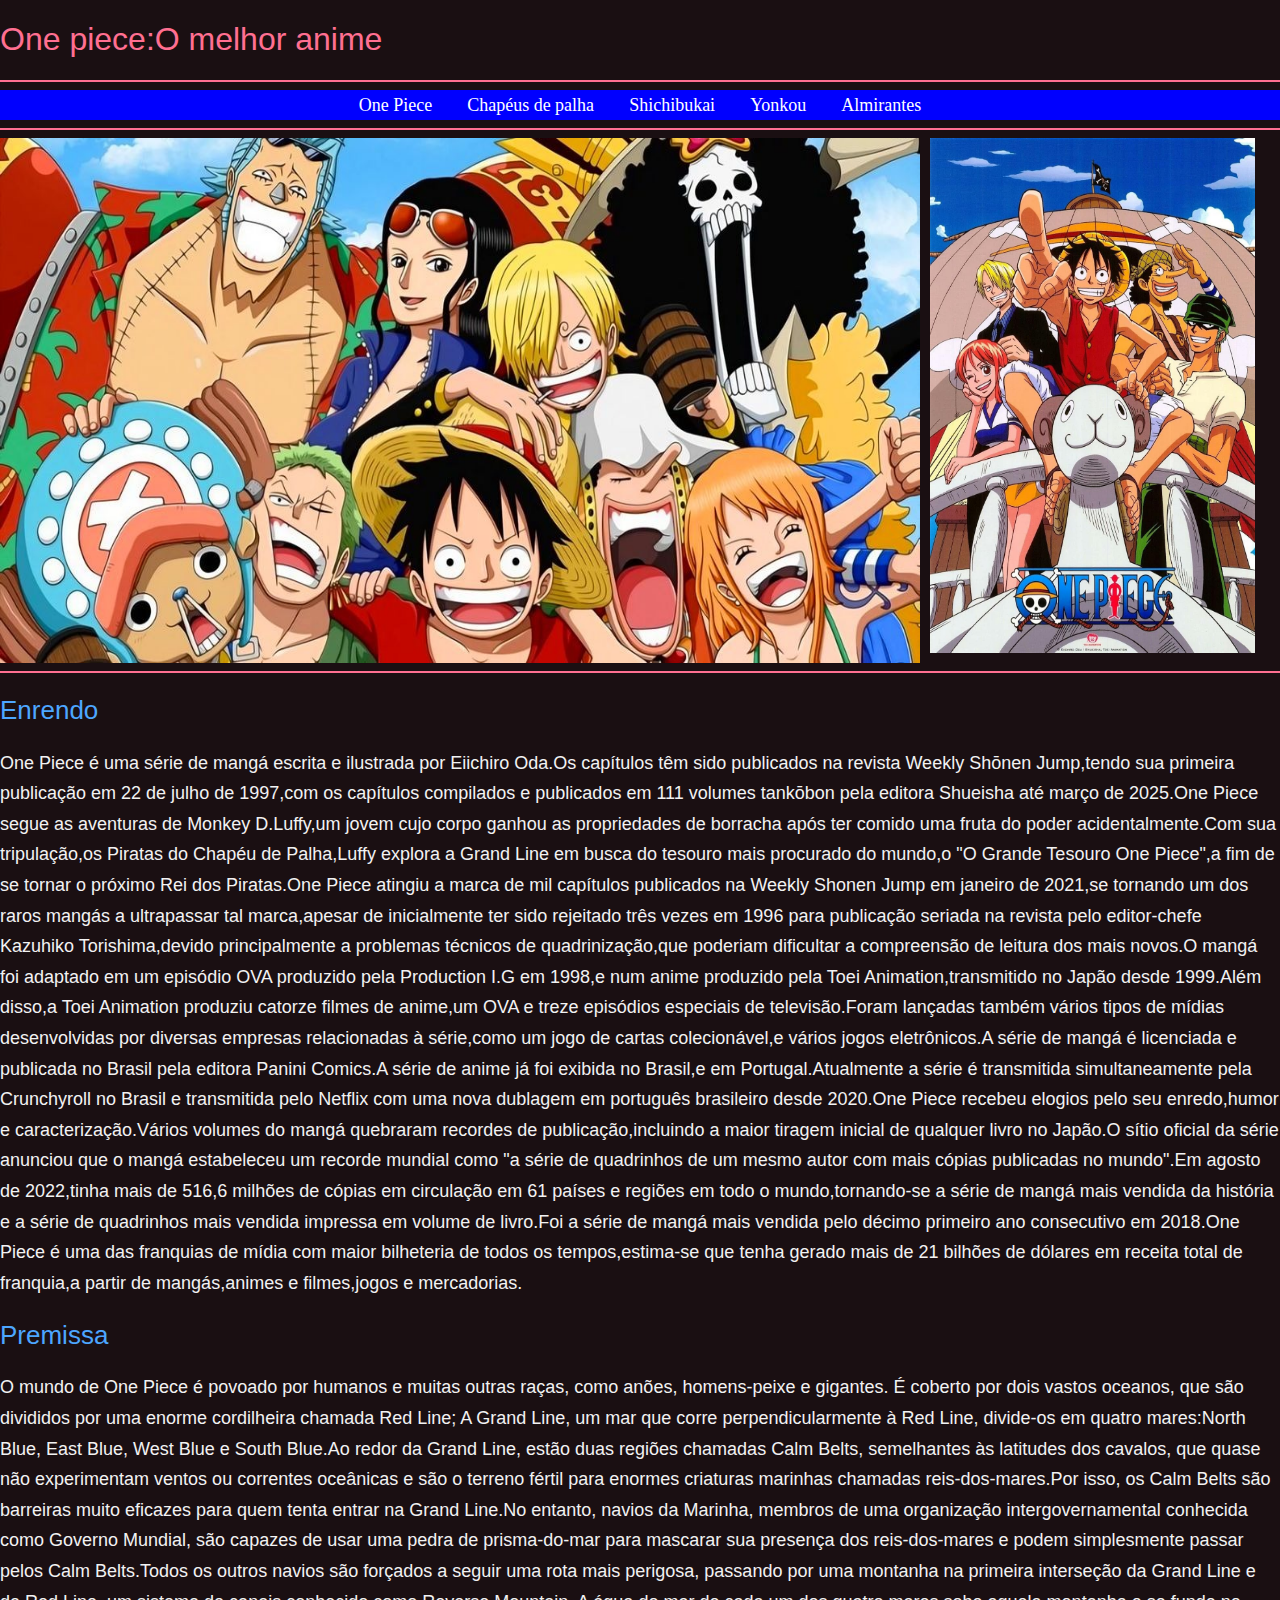
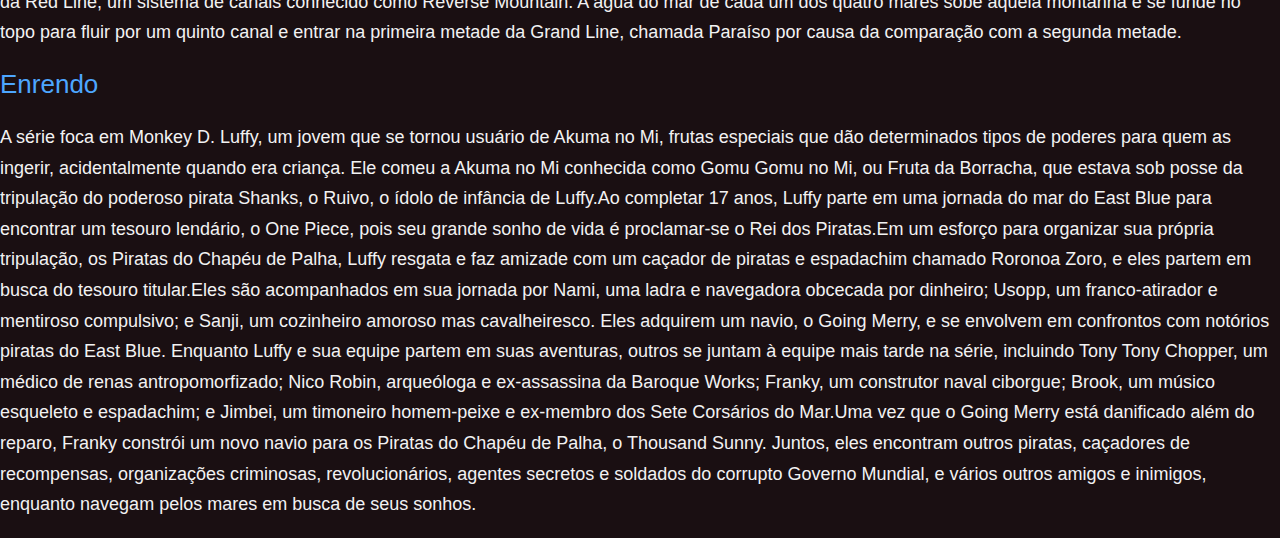
<file: index.html>
<!DOCTYPE HTML>
<html lang="pt-BR">
<head>
	<meta charset="UTF-8">
	<title>One piece</title>
	 <link rel="stylesheet" href="style.css">
</head>
<body>
  <header>
	<h1>One piece:O melhor anime</h1>
  </header>
  <hr>
   <nav>
	<ul>
	<li> <a href="index.html">One Piece</a> </li>
	<li> <a href="personagens.html">Chapéus de palha</a> </li>
	<li> <a href="Shichibukai.html">Shichibukai</a> </li>
	<li> <a href="Yonkou.html">Yonkou</a> </li>
	<li> <a href="Marinheiros.html">Almirantes</a> </li>
	</ul>
   </nav>
  <hr>
  <div style="display: flex; gap: 10px;">
  <img src="one piece.jpg" width="920" height="525">
  <img src="one piece2.jpg" width="325" height="515">
  </div>
  <hr>
  <header>
   <h2>Enrendo<h2>
  </header>
  <p>One Piece é uma série de mangá escrita e ilustrada por Eiichiro Oda.Os capítulos têm sido publicados na revista Weekly Shōnen Jump,tendo sua primeira publicação em 22 de julho de 1997,com os capítulos compilados e publicados em 111 volumes tankōbon pela editora Shueisha até março de 2025.One Piece segue as aventuras de Monkey D.Luffy,um jovem cujo corpo ganhou as propriedades de borracha após ter comido uma fruta do poder acidentalmente.Com sua tripulação,os Piratas do Chapéu de Palha,Luffy explora a Grand Line em busca do tesouro mais procurado do mundo,o "O Grande Tesouro One Piece",a fim de se tornar o próximo Rei dos Piratas.One Piece atingiu a marca de mil capítulos publicados na Weekly Shonen Jump em janeiro de 2021,se tornando um dos raros mangás a ultrapassar tal marca,apesar de inicialmente ter sido rejeitado três vezes em 1996 para publicação seriada na revista pelo editor-chefe Kazuhiko Torishima,devido principalmente a problemas técnicos de quadrinização,que poderiam dificultar a compreensão de leitura dos mais novos.O mangá foi adaptado em um episódio OVA produzido pela Production I.G em 1998,e num anime produzido pela Toei Animation,transmitido no Japão desde 1999.Além disso,a Toei Animation produziu catorze filmes de anime,um OVA e treze episódios especiais de televisão.Foram lançadas também vários tipos de mídias desenvolvidas por diversas empresas relacionadas à série,como um jogo de cartas colecionável,e vários jogos eletrônicos.A série de mangá é licenciada e publicada no Brasil pela editora Panini Comics.A série de anime já foi exibida no Brasil,e em Portugal.Atualmente a série é transmitida simultaneamente pela Crunchyroll no Brasil e transmitida pelo Netflix com uma nova dublagem em português brasileiro desde 2020.One Piece recebeu elogios pelo seu enredo,humor e caracterização.Vários volumes do mangá quebraram recordes de publicação,incluindo a maior tiragem inicial de qualquer livro no Japão.O sítio oficial da série anunciou que o mangá estabeleceu um recorde mundial como "a série de quadrinhos de um mesmo autor com mais cópias publicadas no mundo".Em agosto de 2022,tinha mais de 516,6 milhões de cópias em circulação em 61 países e regiões em todo o mundo,tornando-se a série de mangá mais vendida da história e a série de quadrinhos mais vendida impressa em volume de livro.Foi a série de mangá mais vendida pelo décimo primeiro ano consecutivo em 2018.One Piece é uma das franquias de mídia com maior bilheteria de todos os tempos,estima-se que tenha gerado mais de 21 bilhões de dólares em receita total de franquia,a partir de mangás,animes e filmes,jogos e mercadorias.
  <header>
  <h2>Premissa</h2>
  </header>
  <p>O mundo de One Piece é povoado por humanos e muitas outras raças, como anões, homens-peixe e gigantes. É coberto por dois vastos oceanos, que são divididos por uma enorme cordilheira chamada Red Line; A Grand Line, um mar que corre perpendicularmente à Red Line, divide-os em quatro mares:North Blue, East Blue, West Blue e South Blue.Ao redor da Grand Line, estão duas regiões chamadas Calm Belts, semelhantes às latitudes dos cavalos, que quase não experimentam ventos ou correntes oceânicas e são o terreno fértil para enormes criaturas marinhas chamadas reis-dos-mares.Por isso, os Calm Belts são barreiras muito eficazes para quem tenta entrar na Grand Line.No entanto, navios da Marinha, membros de uma organização intergovernamental conhecida como Governo Mundial, são capazes de usar uma pedra de prisma-do-mar para mascarar sua presença dos reis-dos-mares e podem simplesmente passar pelos Calm Belts.Todos os outros navios são forçados a seguir uma rota mais perigosa, passando por uma montanha na primeira interseção da Grand Line e da Red Line, um sistema de canais conhecido como Reverse Mountain. A água do mar de cada um dos quatro mares sobe aquela montanha e se funde no topo para fluir por um quinto canal e entrar na primeira metade da Grand Line, chamada Paraíso por causa da comparação com a segunda metade.
  <header>
  <h2>Enrendo</h2>
  </header>

  <p>A série foca em Monkey D. Luffy, um jovem que se tornou usuário de Akuma no Mi, frutas especiais que dão determinados tipos de poderes para quem as ingerir, acidentalmente quando era criança. Ele comeu a Akuma no Mi conhecida como Gomu Gomu no Mi, ou Fruta da Borracha, que estava sob posse da tripulação do poderoso pirata Shanks, o Ruivo, o ídolo de infância de Luffy.Ao completar 17 anos, Luffy parte em uma jornada do mar do East Blue para encontrar um tesouro lendário, o One Piece, pois seu grande sonho de vida é proclamar-se o Rei dos Piratas.Em um esforço para organizar sua própria tripulação, os Piratas do Chapéu de Palha, Luffy resgata e faz amizade com um caçador de piratas e espadachim chamado Roronoa Zoro, e eles partem em busca do tesouro titular.Eles são acompanhados em sua jornada por Nami, uma ladra e navegadora obcecada por dinheiro; Usopp, um franco-atirador e mentiroso compulsivo; e Sanji, um cozinheiro amoroso mas cavalheiresco. Eles adquirem um navio, o Going Merry, e se envolvem em confrontos com notórios piratas do East Blue. Enquanto Luffy e sua equipe partem em suas aventuras, outros se juntam à equipe mais tarde na série, incluindo Tony Tony Chopper, um médico de renas antropomorfizado; Nico Robin, arqueóloga e ex-assassina da Baroque Works; Franky, um construtor naval ciborgue; Brook, um músico esqueleto e espadachim; e Jimbei, um timoneiro homem-peixe e ex-membro dos Sete Corsários do Mar.Uma vez que o Going Merry está danificado além do reparo, Franky constrói um novo navio para os Piratas do Chapéu de Palha, o Thousand Sunny. Juntos, eles encontram outros piratas, caçadores de recompensas, organizações criminosas, revolucionários, agentes secretos e soldados do corrupto Governo Mundial, e vários outros amigos e inimigos, enquanto navegam pelos mares em busca de seus sonhos.
</body>
</html>
</file>
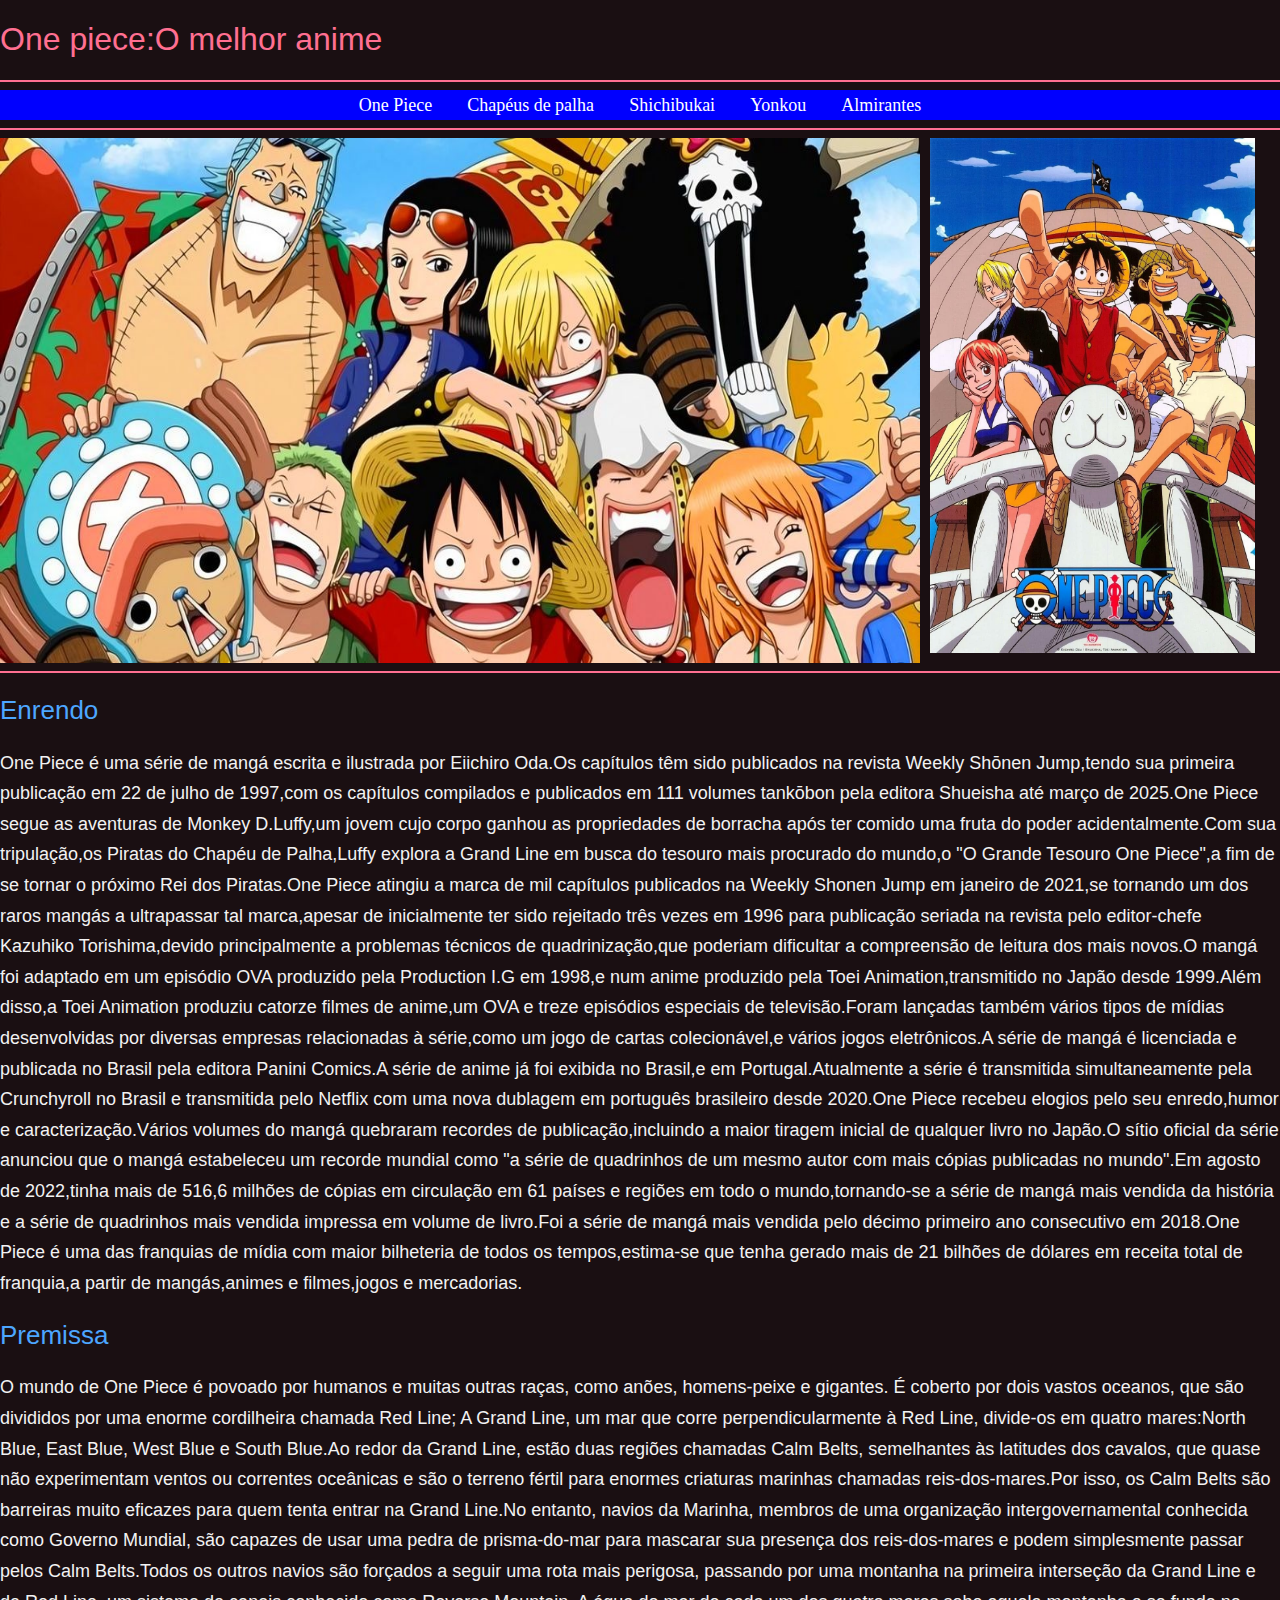
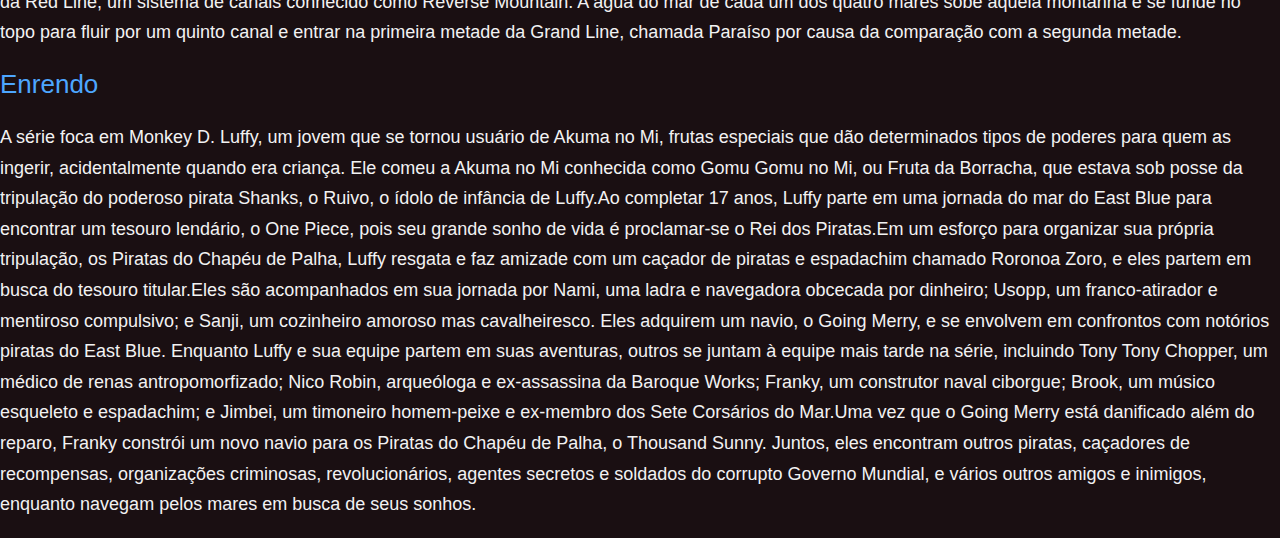
<file: inicio.html>
<!DOCTYPE HTML>
<html lang="pt-BR">
<head>
	<meta charset="UTF-8">
	<title>One piece</title>
</head>
<body>
  <header>
	<h1>One piece:O melhor anime<h1>
  </header>
  <link rel="stylesheet" href="style.css">
  <hr>
   <nav>
	<ul>
	<li> <a href="inicio.html">One Piece</a> </li>
	<li> <a href="personagens.html">Chapéus de palha</a> </li>
	<li> <a href="Shichibukai.html">Shichibukai</a> </li>
	<li> <a href="Yonkou.html">Yonkou</a> </li>
	<li> <a href="Marinheiros.html">Almirantes</a> </li>
	</ul>
   </nav>
  <hr>
  <div style="display: flex; gap: 10px;">
  <img src="one piece.jpg" width="920" height="525">
  <img src="one piece2.jpg" width="325" height="515">
  </div>
  <hr>
  <header>
   <h2>Enrendo<h2>
  </header>
  <p>One Piece é uma série de mangá escrita e ilustrada por Eiichiro Oda.Os capítulos têm sido publicados na revista Weekly Shōnen Jump,tendo sua primeira publicação em 22 de julho de 1997,com os capítulos compilados e publicados em 111 volumes tankōbon pela editora Shueisha até março de 2025.One Piece segue as aventuras de Monkey D.Luffy,um jovem cujo corpo ganhou as propriedades de borracha após ter comido uma fruta do poder acidentalmente.Com sua tripulação,os Piratas do Chapéu de Palha,Luffy explora a Grand Line em busca do tesouro mais procurado do mundo,o "O Grande Tesouro One Piece",a fim de se tornar o próximo Rei dos Piratas.One Piece atingiu a marca de mil capítulos publicados na Weekly Shonen Jump em janeiro de 2021,se tornando um dos raros mangás a ultrapassar tal marca,apesar de inicialmente ter sido rejeitado três vezes em 1996 para publicação seriada na revista pelo editor-chefe Kazuhiko Torishima,devido principalmente a problemas técnicos de quadrinização,que poderiam dificultar a compreensão de leitura dos mais novos.O mangá foi adaptado em um episódio OVA produzido pela Production I.G em 1998,e num anime produzido pela Toei Animation,transmitido no Japão desde 1999.Além disso,a Toei Animation produziu catorze filmes de anime,um OVA e treze episódios especiais de televisão.Foram lançadas também vários tipos de mídias desenvolvidas por diversas empresas relacionadas à série,como um jogo de cartas colecionável,e vários jogos eletrônicos.A série de mangá é licenciada e publicada no Brasil pela editora Panini Comics.A série de anime já foi exibida no Brasil,e em Portugal.Atualmente a série é transmitida simultaneamente pela Crunchyroll no Brasil e transmitida pelo Netflix com uma nova dublagem em português brasileiro desde 2020.One Piece recebeu elogios pelo seu enredo,humor e caracterização.Vários volumes do mangá quebraram recordes de publicação,incluindo a maior tiragem inicial de qualquer livro no Japão.O sítio oficial da série anunciou que o mangá estabeleceu um recorde mundial como "a série de quadrinhos de um mesmo autor com mais cópias publicadas no mundo".Em agosto de 2022,tinha mais de 516,6 milhões de cópias em circulação em 61 países e regiões em todo o mundo,tornando-se a série de mangá mais vendida da história e a série de quadrinhos mais vendida impressa em volume de livro.Foi a série de mangá mais vendida pelo décimo primeiro ano consecutivo em 2018.One Piece é uma das franquias de mídia com maior bilheteria de todos os tempos,estima-se que tenha gerado mais de 21 bilhões de dólares em receita total de franquia,a partir de mangás,animes e filmes,jogos e mercadorias.
  <header>
  <h2>Premissa</h2>
  </header>
  <p>O mundo de One Piece é povoado por humanos e muitas outras raças, como anões, homens-peixe e gigantes. É coberto por dois vastos oceanos, que são divididos por uma enorme cordilheira chamada Red Line; A Grand Line, um mar que corre perpendicularmente à Red Line, divide-os em quatro mares:North Blue, East Blue, West Blue e South Blue.Ao redor da Grand Line, estão duas regiões chamadas Calm Belts, semelhantes às latitudes dos cavalos, que quase não experimentam ventos ou correntes oceânicas e são o terreno fértil para enormes criaturas marinhas chamadas reis-dos-mares.Por isso, os Calm Belts são barreiras muito eficazes para quem tenta entrar na Grand Line.No entanto, navios da Marinha, membros de uma organização intergovernamental conhecida como Governo Mundial, são capazes de usar uma pedra de prisma-do-mar para mascarar sua presença dos reis-dos-mares e podem simplesmente passar pelos Calm Belts.Todos os outros navios são forçados a seguir uma rota mais perigosa, passando por uma montanha na primeira interseção da Grand Line e da Red Line, um sistema de canais conhecido como Reverse Mountain. A água do mar de cada um dos quatro mares sobe aquela montanha e se funde no topo para fluir por um quinto canal e entrar na primeira metade da Grand Line, chamada Paraíso por causa da comparação com a segunda metade.
  <header>
  <h2>Enrendo</h2>
  </header>
  <p>A série foca em Monkey D. Luffy, um jovem que se tornou usuário de Akuma no Mi, frutas especiais que dão determinados tipos de poderes para quem as ingerir, acidentalmente quando era criança. Ele comeu a Akuma no Mi conhecida como Gomu Gomu no Mi, ou Fruta da Borracha, que estava sob posse da tripulação do poderoso pirata Shanks, o Ruivo, o ídolo de infância de Luffy.Ao completar 17 anos, Luffy parte em uma jornada do mar do East Blue para encontrar um tesouro lendário, o One Piece, pois seu grande sonho de vida é proclamar-se o Rei dos Piratas.Em um esforço para organizar sua própria tripulação, os Piratas do Chapéu de Palha, Luffy resgata e faz amizade com um caçador de piratas e espadachim chamado Roronoa Zoro, e eles partem em busca do tesouro titular.Eles são acompanhados em sua jornada por Nami, uma ladra e navegadora obcecada por dinheiro; Usopp, um franco-atirador e mentiroso compulsivo; e Sanji, um cozinheiro amoroso mas cavalheiresco. Eles adquirem um navio, o Going Merry, e se envolvem em confrontos com notórios piratas do East Blue. Enquanto Luffy e sua equipe partem em suas aventuras, outros se juntam à equipe mais tarde na série, incluindo Tony Tony Chopper, um médico de renas antropomorfizado; Nico Robin, arqueóloga e ex-assassina da Baroque Works; Franky, um construtor naval ciborgue; Brook, um músico esqueleto e espadachim; e Jimbei, um timoneiro homem-peixe e ex-membro dos Sete Corsários do Mar.Uma vez que o Going Merry está danificado além do reparo, Franky constrói um novo navio para os Piratas do Chapéu de Palha, o Thousand Sunny. Juntos, eles encontram outros piratas, caçadores de recompensas, organizações criminosas, revolucionários, agentes secretos e soldados do corrupto Governo Mundial, e vários outros amigos e inimigos, enquanto navegam pelos mares em busca de seus sonhos.
</body>
</html>
</file>
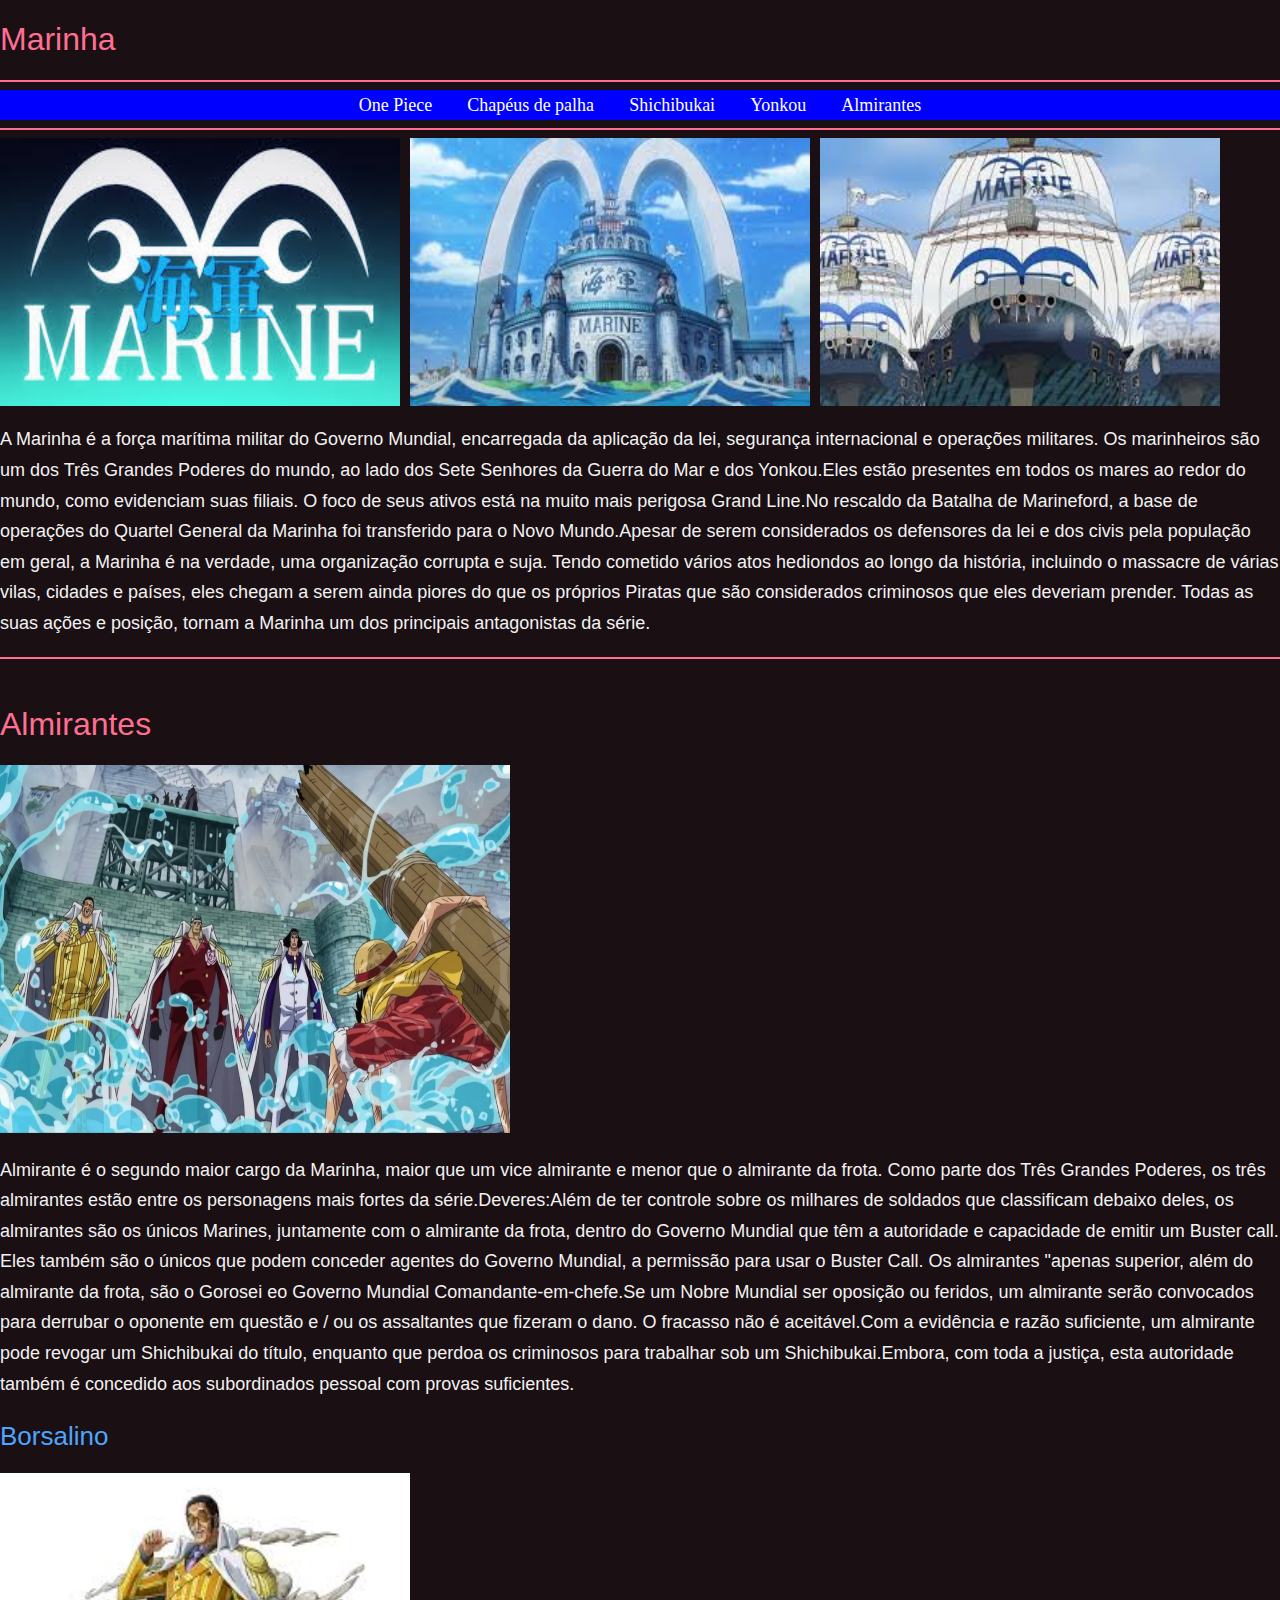
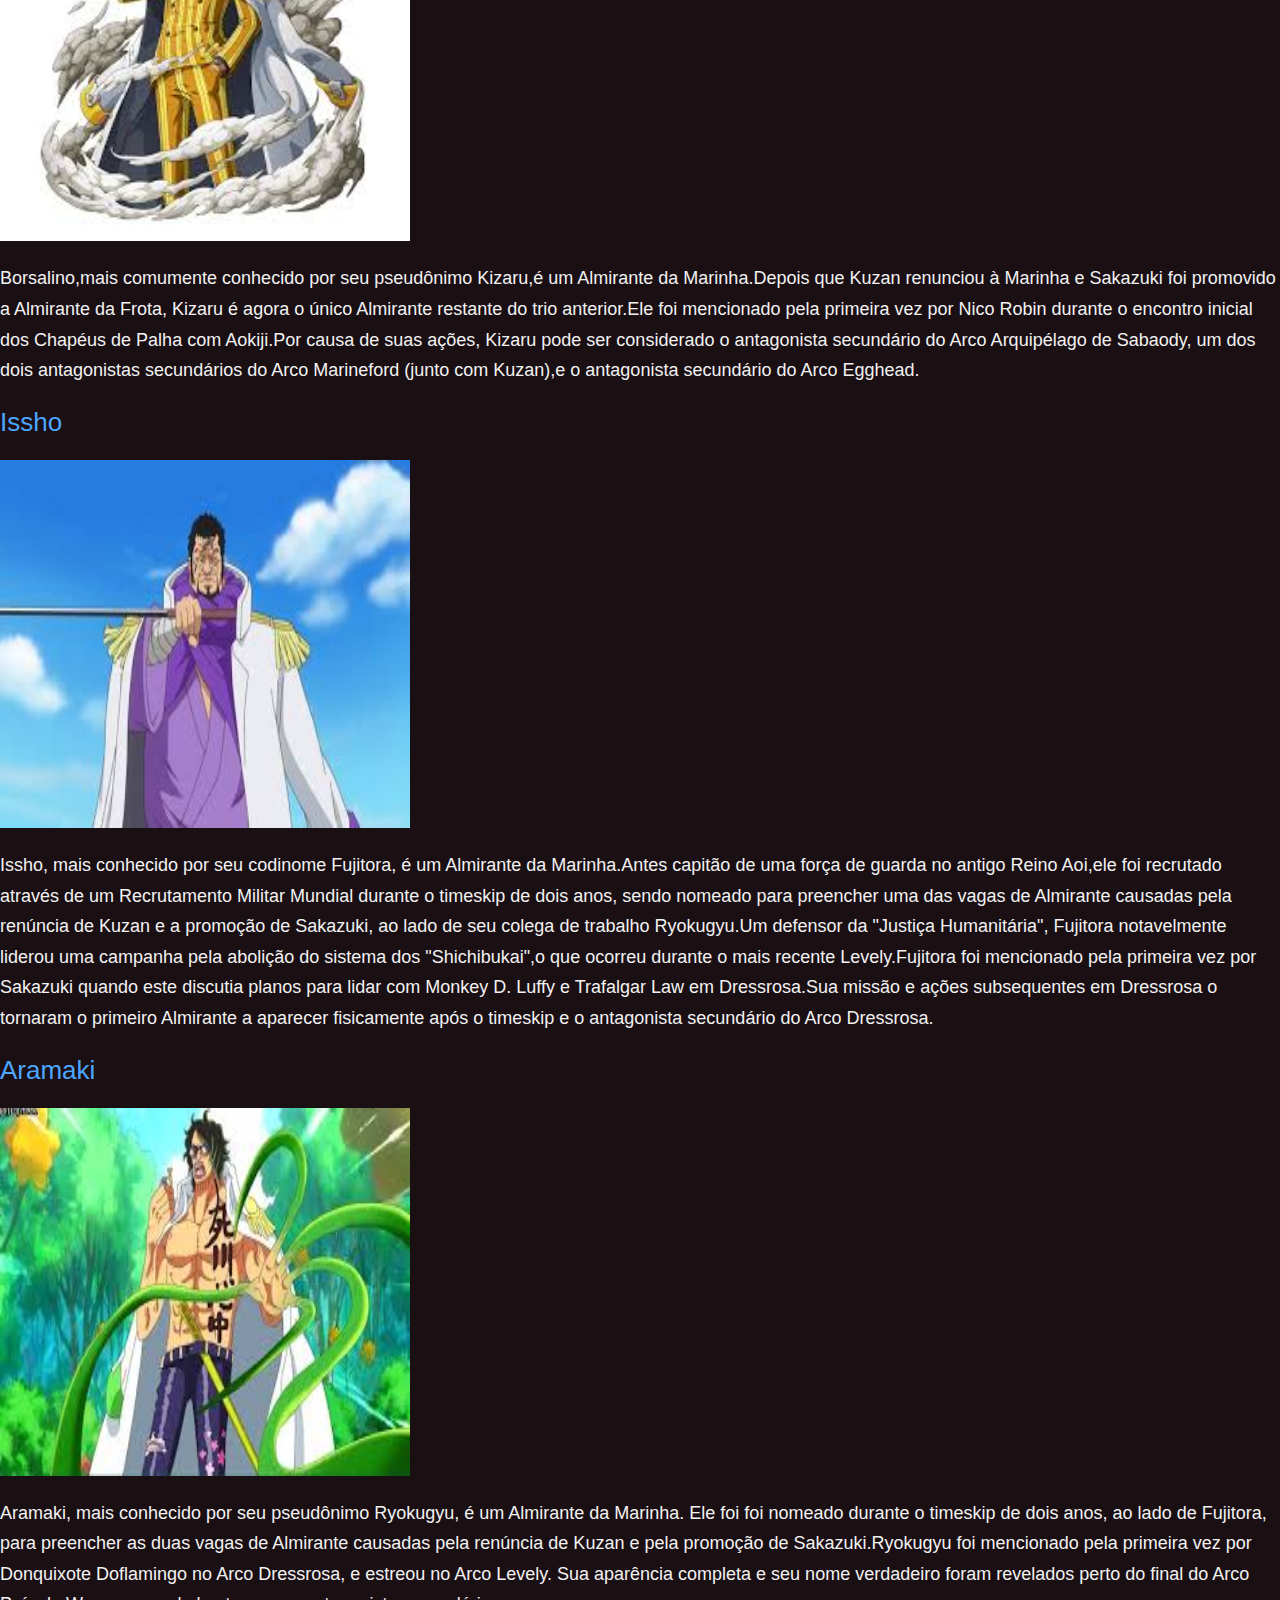
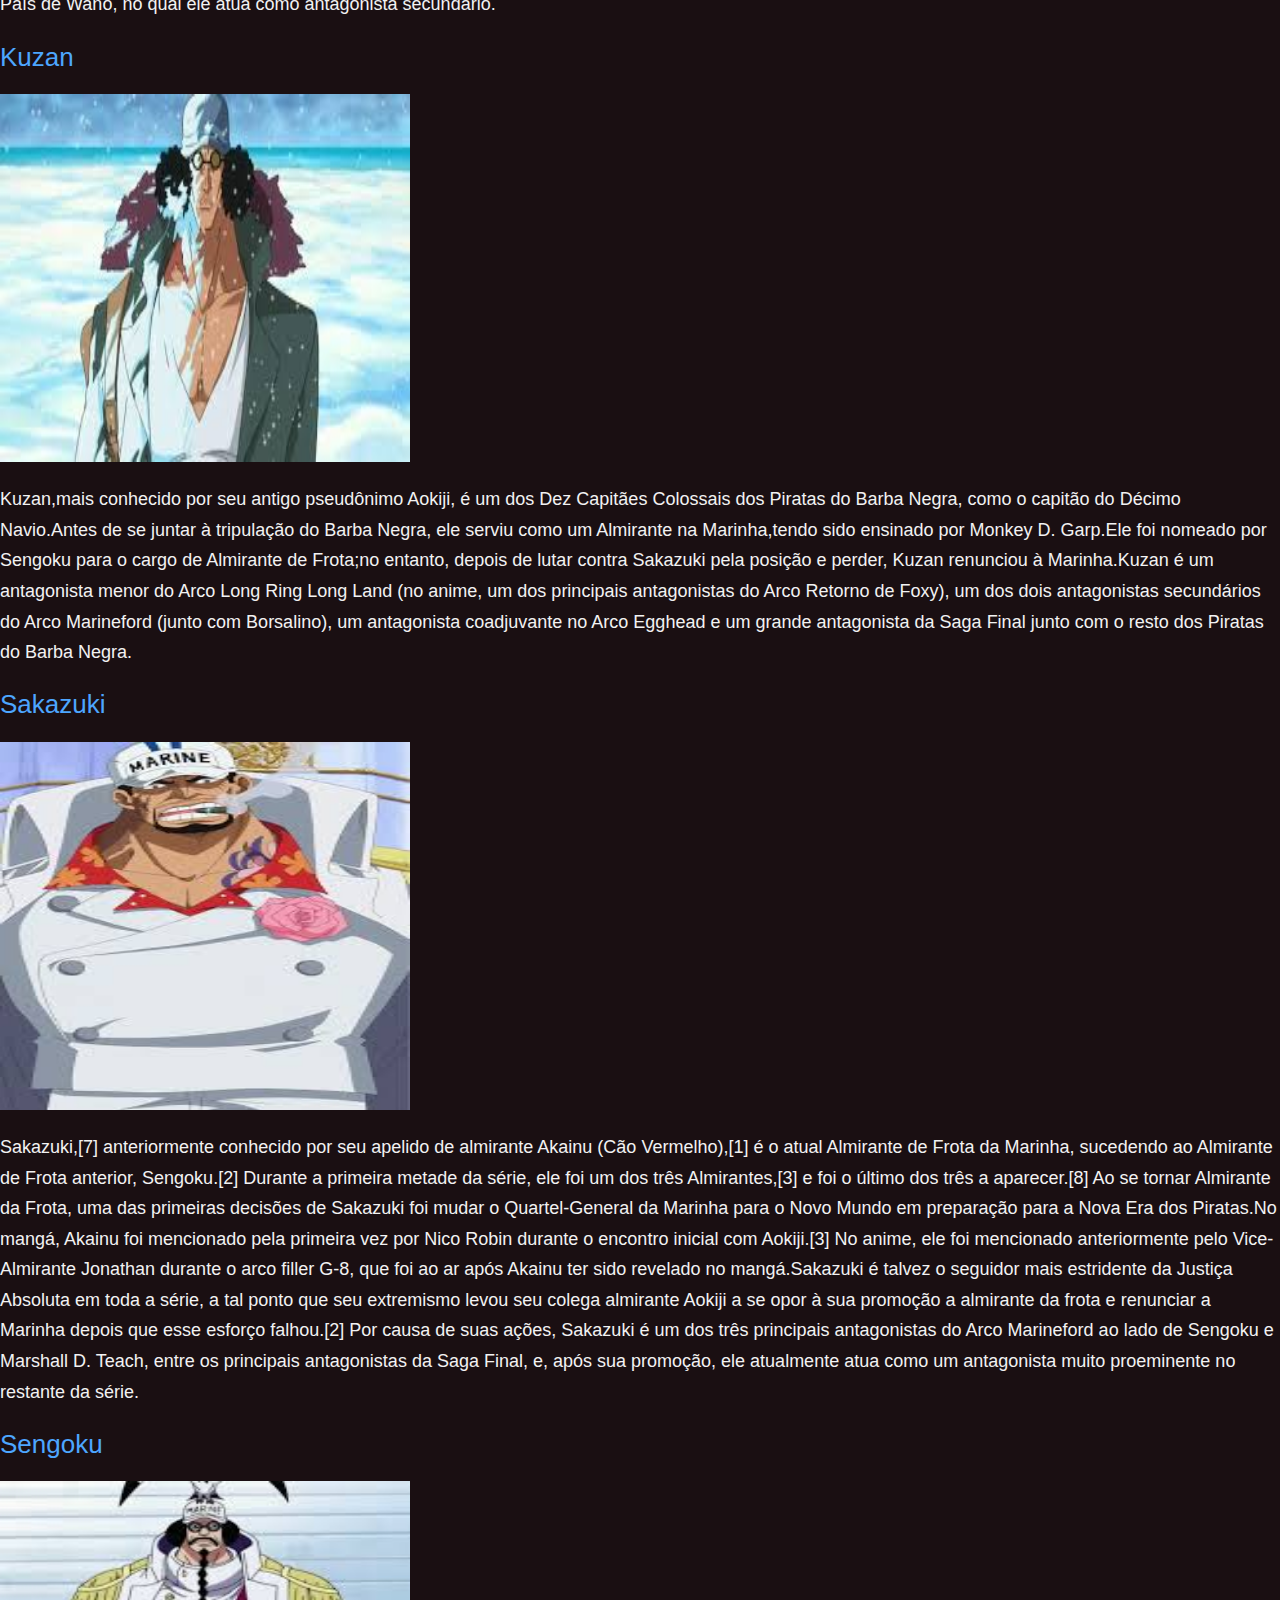
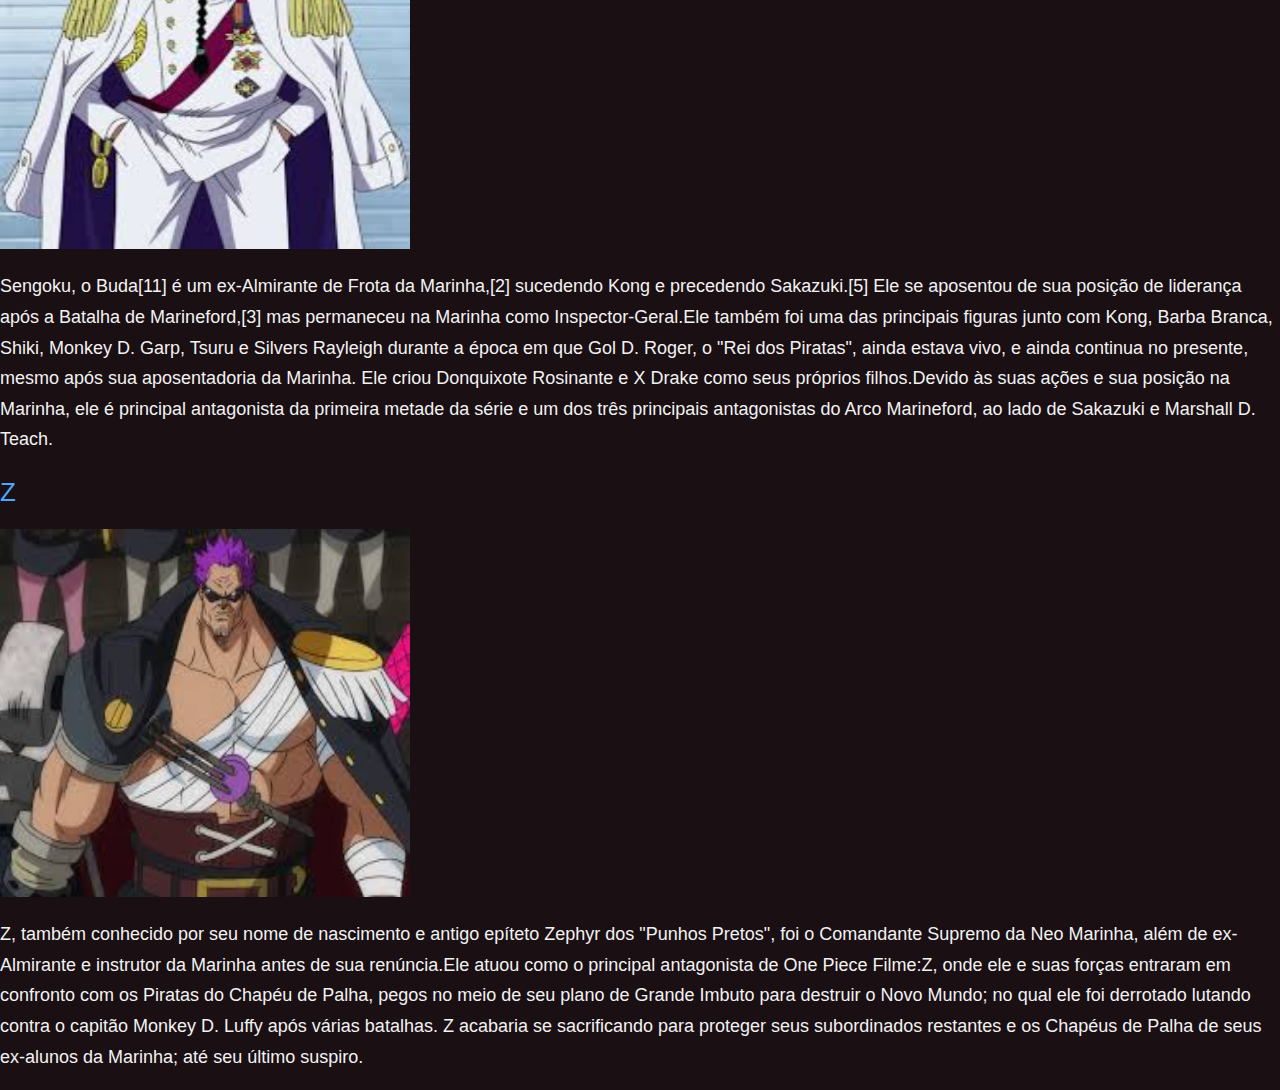
<file: Marinheiros.html>
<!DOCTYPE HTML>
<html lang="pt-BR">
<head>
	<meta charset="UTF-8">
	<title>One piece</title>
	<link rel="stylesheet" href="style.css">
</head>
<body>
	<h1>Marinha</h1>
	<hr>
	<nav>
	<ul>
	<li> <a href="index.html">One Piece</a> </li>
	<li> <a href="personagens.html">Chapéus de palha</a> </li>
	<li> <a href="Shichibukai.html">Shichibukai</a> </li>
	<li> <a href="Yonkou.html">Yonkou</a> </li>
	<li> <a href="Marinheiros.html">Almirantes</a> </li>
	</ul>
   </nav>
   <hr>
   <div style="display: flex; gap: 10px;">
    <img src="marinha.jfif" width="400" height="268">
	<img src="marinha 2.jfif" width="400" height="268">
	<img src="marinha 3.jfif" width="400" height="268">
	</div>
	<p>A Marinha é a força marítima militar do Governo Mundial, encarregada da aplicação da lei, segurança internacional e operações militares. Os marinheiros são um dos Três Grandes Poderes do mundo, ao lado dos Sete Senhores da Guerra do Mar e dos Yonkou.Eles estão presentes em todos os mares ao redor do mundo, como evidenciam suas filiais. O foco de seus ativos está na muito mais perigosa Grand Line.No rescaldo da Batalha de Marineford, a base de operações do Quartel General da Marinha foi transferido para o Novo Mundo.Apesar de serem considerados os defensores da lei e dos civis pela população em geral, a Marinha é na verdade, uma organização corrupta e suja. Tendo cometido vários atos hediondos ao longo da história, incluindo o massacre de várias vilas, cidades e países, eles chegam a serem ainda piores do que os próprios Piratas que são considerados criminosos que eles deveriam prender. Todas as suas ações e posição, tornam a Marinha um dos principais antagonistas da série.
	<hr>
	<br>
	<h1>Almirantes</h1>
	<img src="almirantes.webp" width="510" height="368">
	<p>Almirante é o segundo maior cargo da Marinha, maior que um vice almirante e menor que o almirante da frota. Como parte dos Três Grandes Poderes, os três almirantes estão entre os personagens mais fortes da série.Deveres:Além de ter controle sobre os milhares de soldados que classificam debaixo deles, os almirantes são os únicos Marines, juntamente com o almirante da frota, dentro do Governo Mundial que têm a autoridade e capacidade de emitir um Buster call. Eles também são o únicos que podem conceder agentes do Governo Mundial, a permissão para usar o Buster Call. Os almirantes "apenas superior, além do almirante da frota, são o Gorosei eo Governo Mundial Comandante-em-chefe.Se um Nobre Mundial ser oposição ou feridos, um almirante serão convocados para derrubar o oponente em questão e / ou os assaltantes que fizeram o dano. O fracasso não é aceitável.Com a evidência e razão suficiente, um almirante pode revogar um Shichibukai do título, enquanto que perdoa os criminosos para trabalhar sob um Shichibukai.Embora, com toda a justiça, esta autoridade também é concedido aos subordinados pessoal com provas suficientes.
    <br>
    <h2>Borsalino</h2>
	<img src="kizaru.jfif" width="410" height="368">
    <p>Borsalino,mais comumente conhecido por seu pseudônimo Kizaru,é um Almirante da Marinha.Depois que Kuzan renunciou à Marinha e Sakazuki foi promovido a Almirante da Frota, Kizaru é agora o único Almirante restante do trio anterior.Ele foi mencionado pela primeira vez por Nico Robin durante o encontro inicial dos Chapéus de Palha com Aokiji.Por causa de suas ações, Kizaru pode ser considerado o antagonista secundário do Arco Arquipélago de Sabaody, um dos dois antagonistas secundários do Arco Marineford (junto com Kuzan),e o antagonista secundário do Arco Egghead.
    <br>
    <h2>Issho</h2>
	<img src="fujitora.jfif" width="410" height="368">
    <p>Issho, mais conhecido por seu codinome Fujitora, é um Almirante da Marinha.Antes capitão de uma força de guarda no antigo Reino Aoi,ele foi recrutado através de um Recrutamento Militar Mundial durante o timeskip de dois anos, sendo nomeado para preencher uma das vagas de Almirante causadas pela renúncia de Kuzan e a promoção de Sakazuki, ao lado de seu colega de trabalho Ryokugyu.Um defensor da "Justiça Humanitária", Fujitora notavelmente liderou uma campanha pela abolição do sistema dos "Shichibukai",o que ocorreu durante o mais recente Levely.Fujitora foi mencionado pela primeira vez por Sakazuki quando este discutia planos para lidar com Monkey D. Luffy e Trafalgar Law em Dressrosa.Sua missão e ações subsequentes em Dressrosa o tornaram o primeiro Almirante a aparecer fisicamente após o timeskip e o antagonista secundário do Arco Dressrosa.
    <br>
    <h2>Aramaki</h2>
	<img src="Ryokugyu.jfif" width="410" height="368">
    <p>Aramaki, mais conhecido por seu pseudônimo Ryokugyu, é um Almirante da Marinha. Ele foi foi nomeado durante o timeskip de dois anos, ao lado de Fujitora, para preencher as duas vagas de Almirante causadas pela renúncia de Kuzan e pela promoção de Sakazuki.Ryokugyu foi mencionado pela primeira vez por Donquixote Doflamingo no Arco Dressrosa, e estreou no Arco Levely. Sua aparência completa e seu nome verdadeiro foram revelados perto do final do Arco País de Wano, no qual ele atua como antagonista secundário.
    <br>
    <h2>Kuzan</h2>
	<img src="Kuzan.jfif" width="410" height="368">
    <p>Kuzan,mais conhecido por seu antigo pseudônimo Aokiji, é um dos Dez Capitães Colossais dos Piratas do Barba Negra, como o capitão do Décimo Navio.Antes de se juntar à tripulação do Barba Negra, ele serviu como um Almirante na Marinha,tendo sido ensinado por Monkey D. Garp.Ele foi nomeado por Sengoku para o cargo de Almirante de Frota;no entanto, depois de lutar contra Sakazuki pela posição e perder, Kuzan renunciou à Marinha.Kuzan é um antagonista menor do Arco Long Ring Long Land (no anime, um dos principais antagonistas do Arco Retorno de Foxy), um dos dois antagonistas secundários do Arco Marineford (junto com Borsalino), um antagonista coadjuvante no Arco Egghead e um grande antagonista da Saga Final junto com o resto dos Piratas do Barba Negra.
    <br>
    <h2>Sakazuki</h2>
	<img src="Sakazuki.jfif" width="410" height="368">
    <P>Sakazuki,[7] anteriormente conhecido por seu apelido de almirante Akainu (Cão Vermelho),[1] é o atual Almirante de Frota da Marinha, sucedendo ao Almirante de Frota anterior, Sengoku.[2] Durante a primeira metade da série, ele foi um dos três Almirantes,[3] e foi o último dos três a aparecer.[8] Ao se tornar Almirante da Frota, uma das primeiras decisões de Sakazuki foi mudar o Quartel-General da Marinha para o Novo Mundo em preparação para a Nova Era dos Piratas.No mangá, Akainu foi mencionado pela primeira vez por Nico Robin durante o encontro inicial com Aokiji.[3] No anime, ele foi mencionado anteriormente pelo Vice-Almirante Jonathan durante o arco filler G-8, que foi ao ar após Akainu ter sido revelado no mangá.Sakazuki é talvez o seguidor mais estridente da Justiça Absoluta em toda a série, a tal ponto que seu extremismo levou seu colega almirante Aokiji a se opor à sua promoção a almirante da frota e renunciar a Marinha depois que esse esforço falhou.[2] Por causa de suas ações, Sakazuki é um dos três principais antagonistas do Arco Marineford ao lado de Sengoku e Marshall D. Teach, entre os principais antagonistas da Saga Final, e, após sua promoção, ele atualmente atua como um antagonista muito proeminente no restante da série.
    <br>
    <h2>Sengoku</h2>
	<img src="Sengoku.jfif" width="410" height="368">
    <p>Sengoku, o Buda[11] é um ex-Almirante de Frota da Marinha,[2] sucedendo Kong e precedendo Sakazuki.[5] Ele se aposentou de sua posição de liderança após a Batalha de Marineford,[3] mas permaneceu na Marinha como Inspector-Geral.Ele também foi uma das principais figuras junto com Kong, Barba Branca, Shiki, Monkey D. Garp, Tsuru e Silvers Rayleigh durante a época em que Gol D. Roger, o "Rei dos Piratas", ainda estava vivo, e ainda continua no presente, mesmo após sua aposentadoria da Marinha. Ele criou Donquixote Rosinante e X Drake como seus próprios filhos.Devido às suas ações e sua posição na Marinha, ele é principal antagonista da primeira metade da série e um dos três principais antagonistas do Arco Marineford, ao lado de Sakazuki e Marshall D. Teach.
    <br>
    <h2>Z</h2>
	<img src="Z.jfif" width="410" height="368">

    <p>Z, também conhecido por seu nome de nascimento e antigo epíteto Zephyr dos "Punhos Pretos", foi o Comandante Supremo da Neo Marinha, além de ex-Almirante e instrutor da Marinha antes de sua renúncia.Ele atuou como o principal antagonista de One Piece Filme:Z, onde ele e suas forças entraram em confronto com os Piratas do Chapéu de Palha, pegos no meio de seu plano de Grande Imbuto para destruir o Novo Mundo; no qual ele foi derrotado lutando contra o capitão Monkey D. Luffy após várias batalhas. Z acabaria se sacrificando para proteger seus subordinados restantes e os Chapéus de Palha de seus ex-alunos da Marinha; até seu último suspiro.
</body>
</html>
</file>
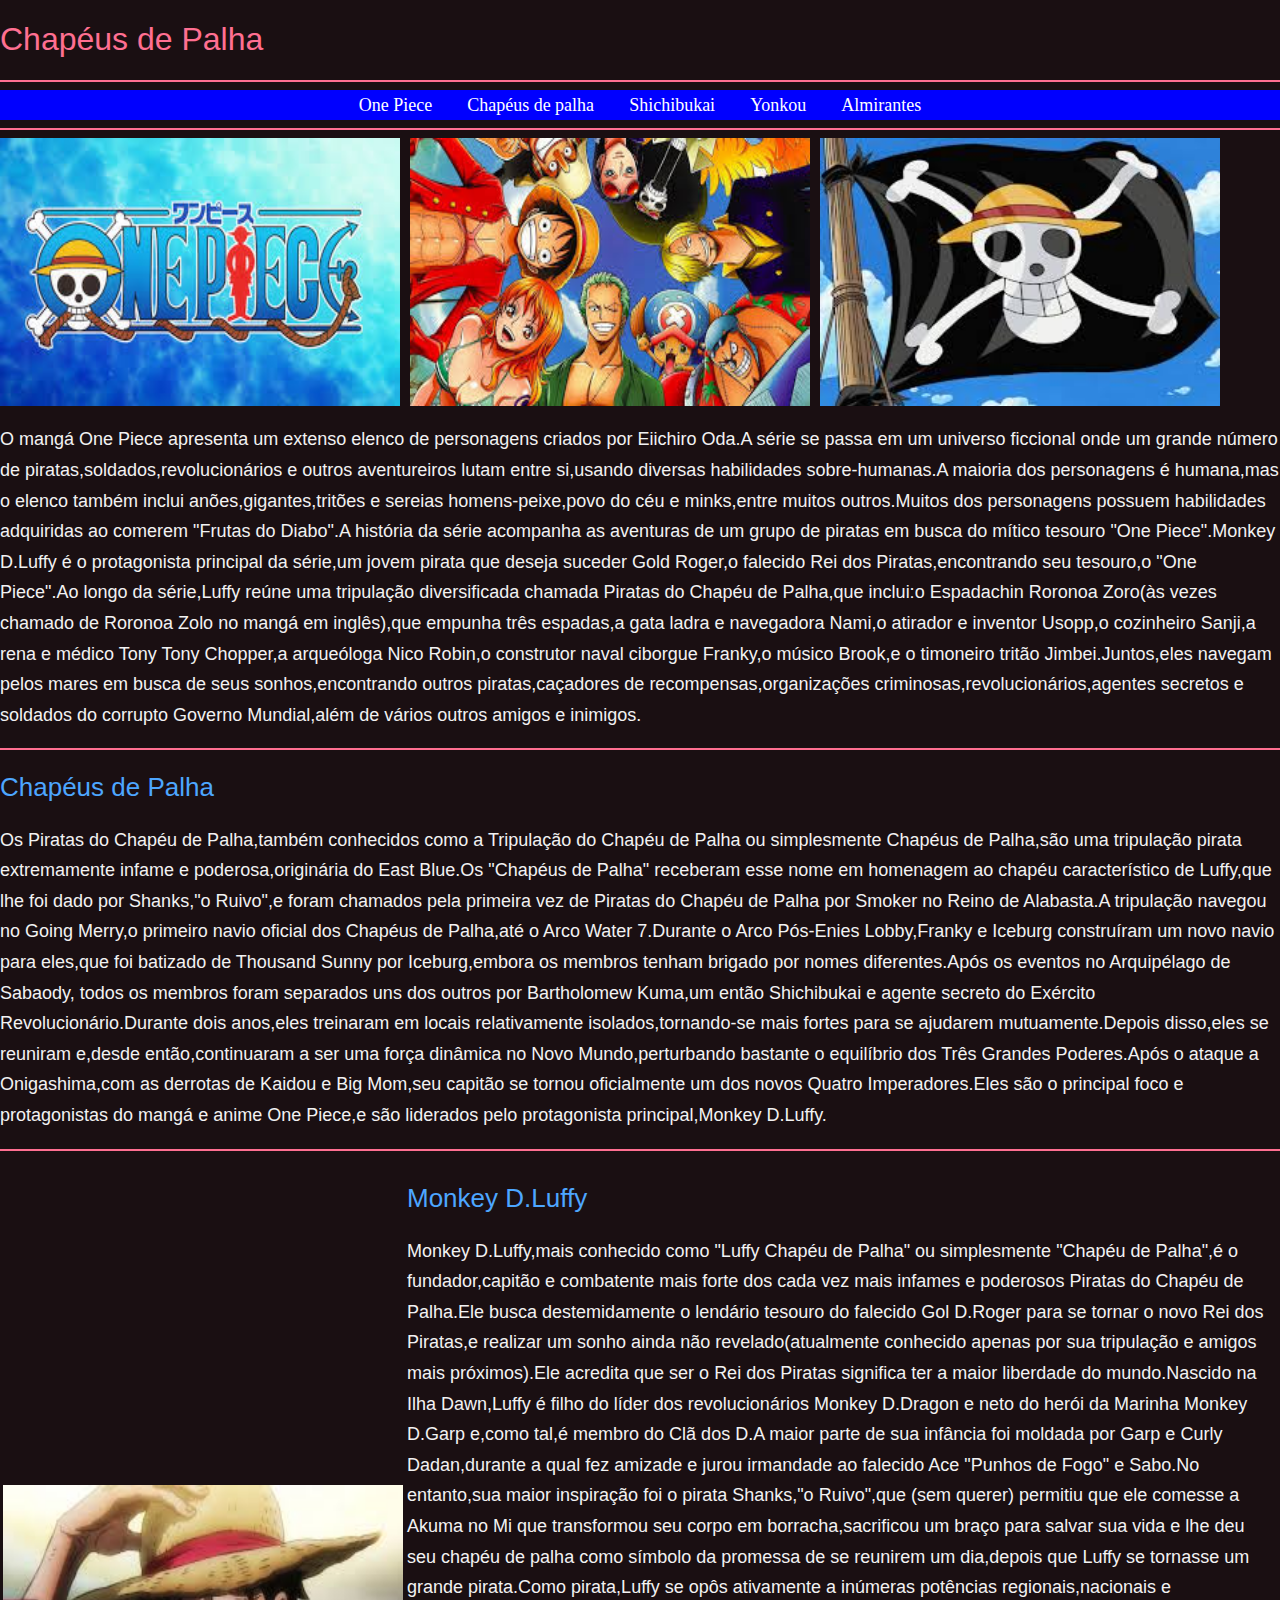
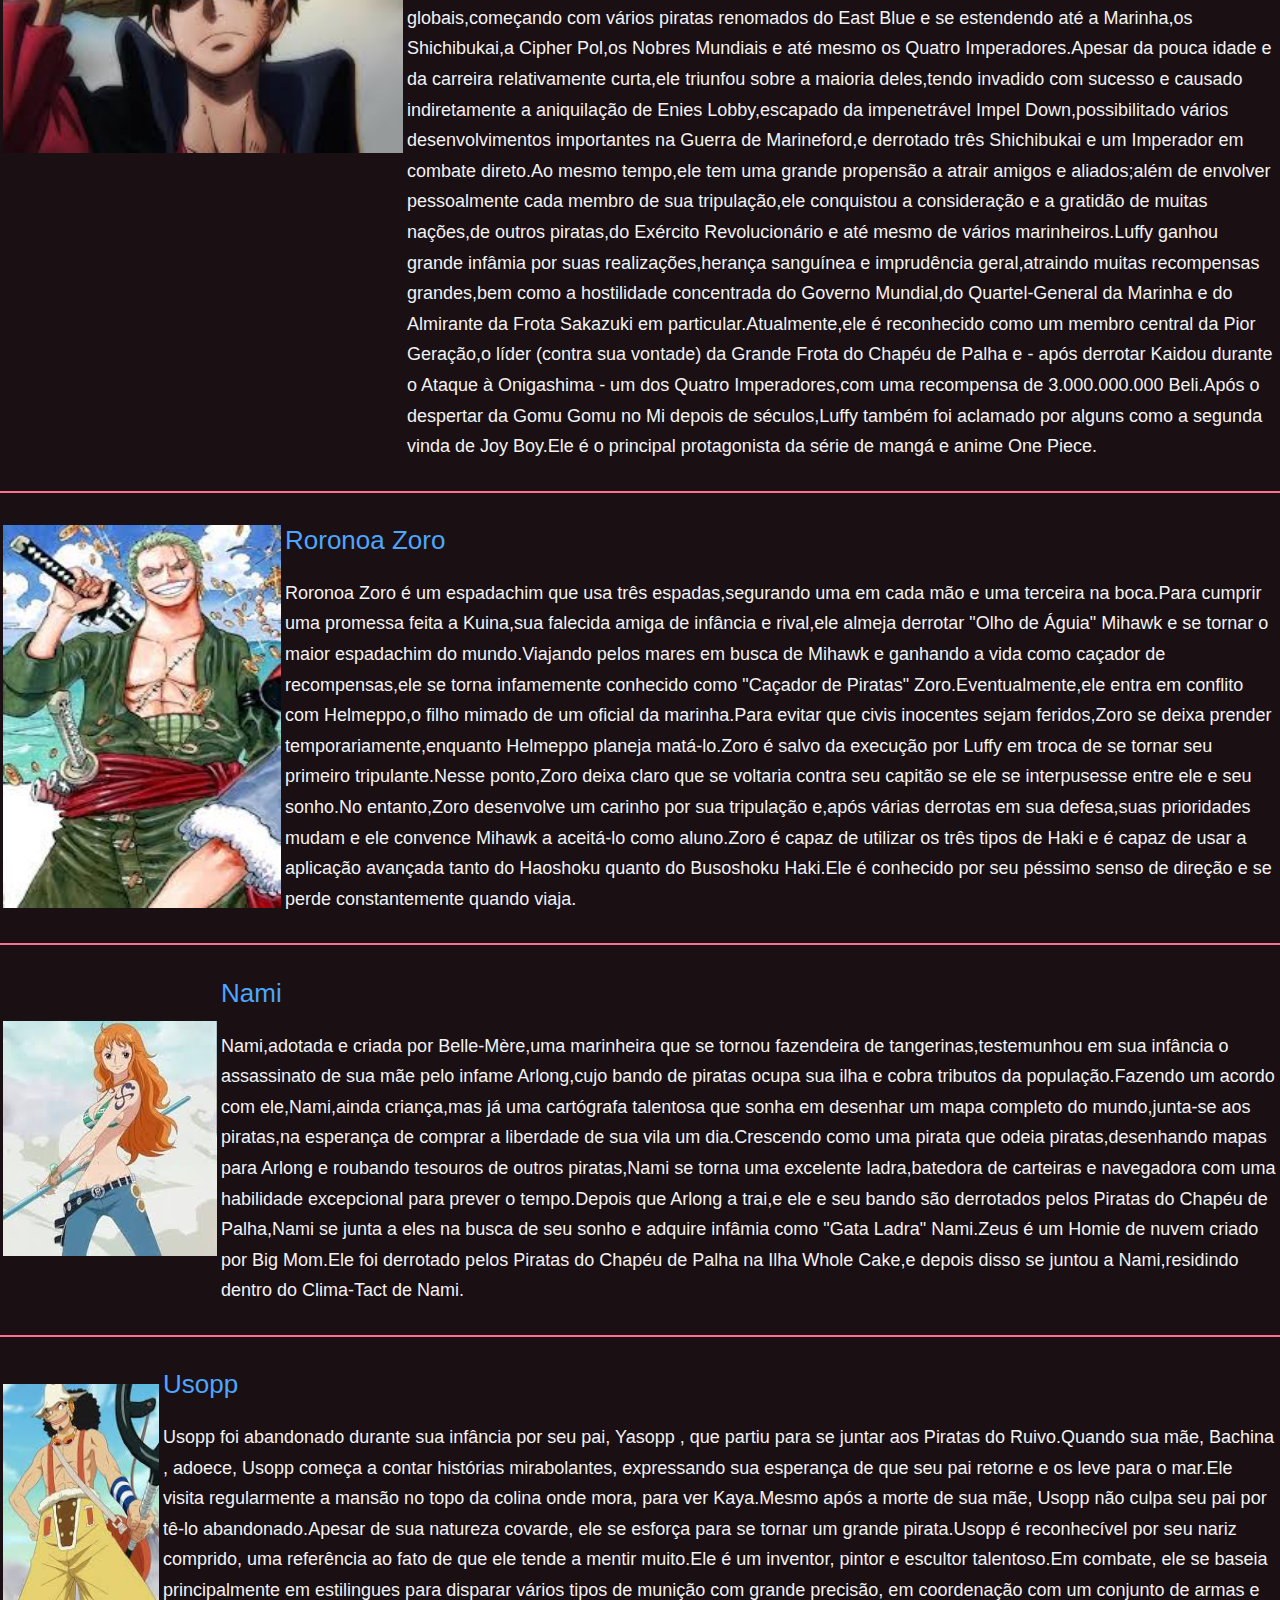
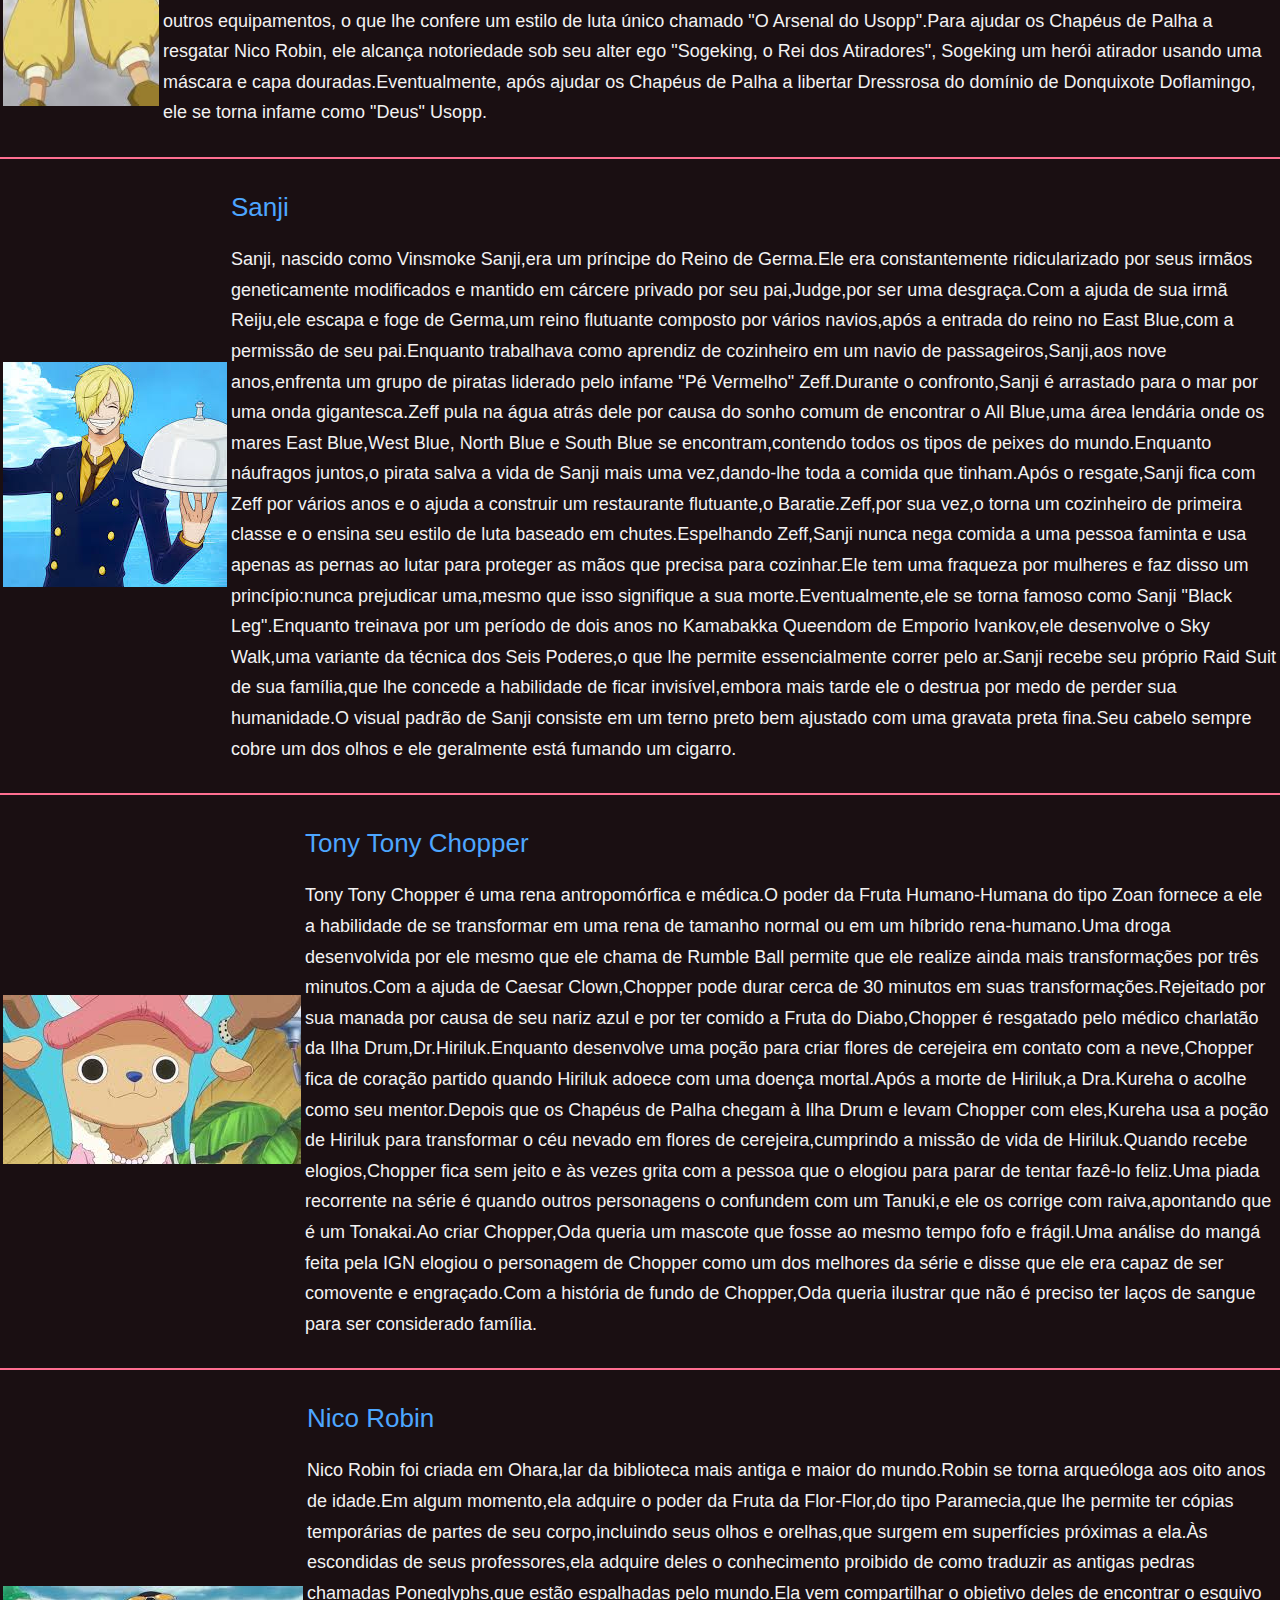
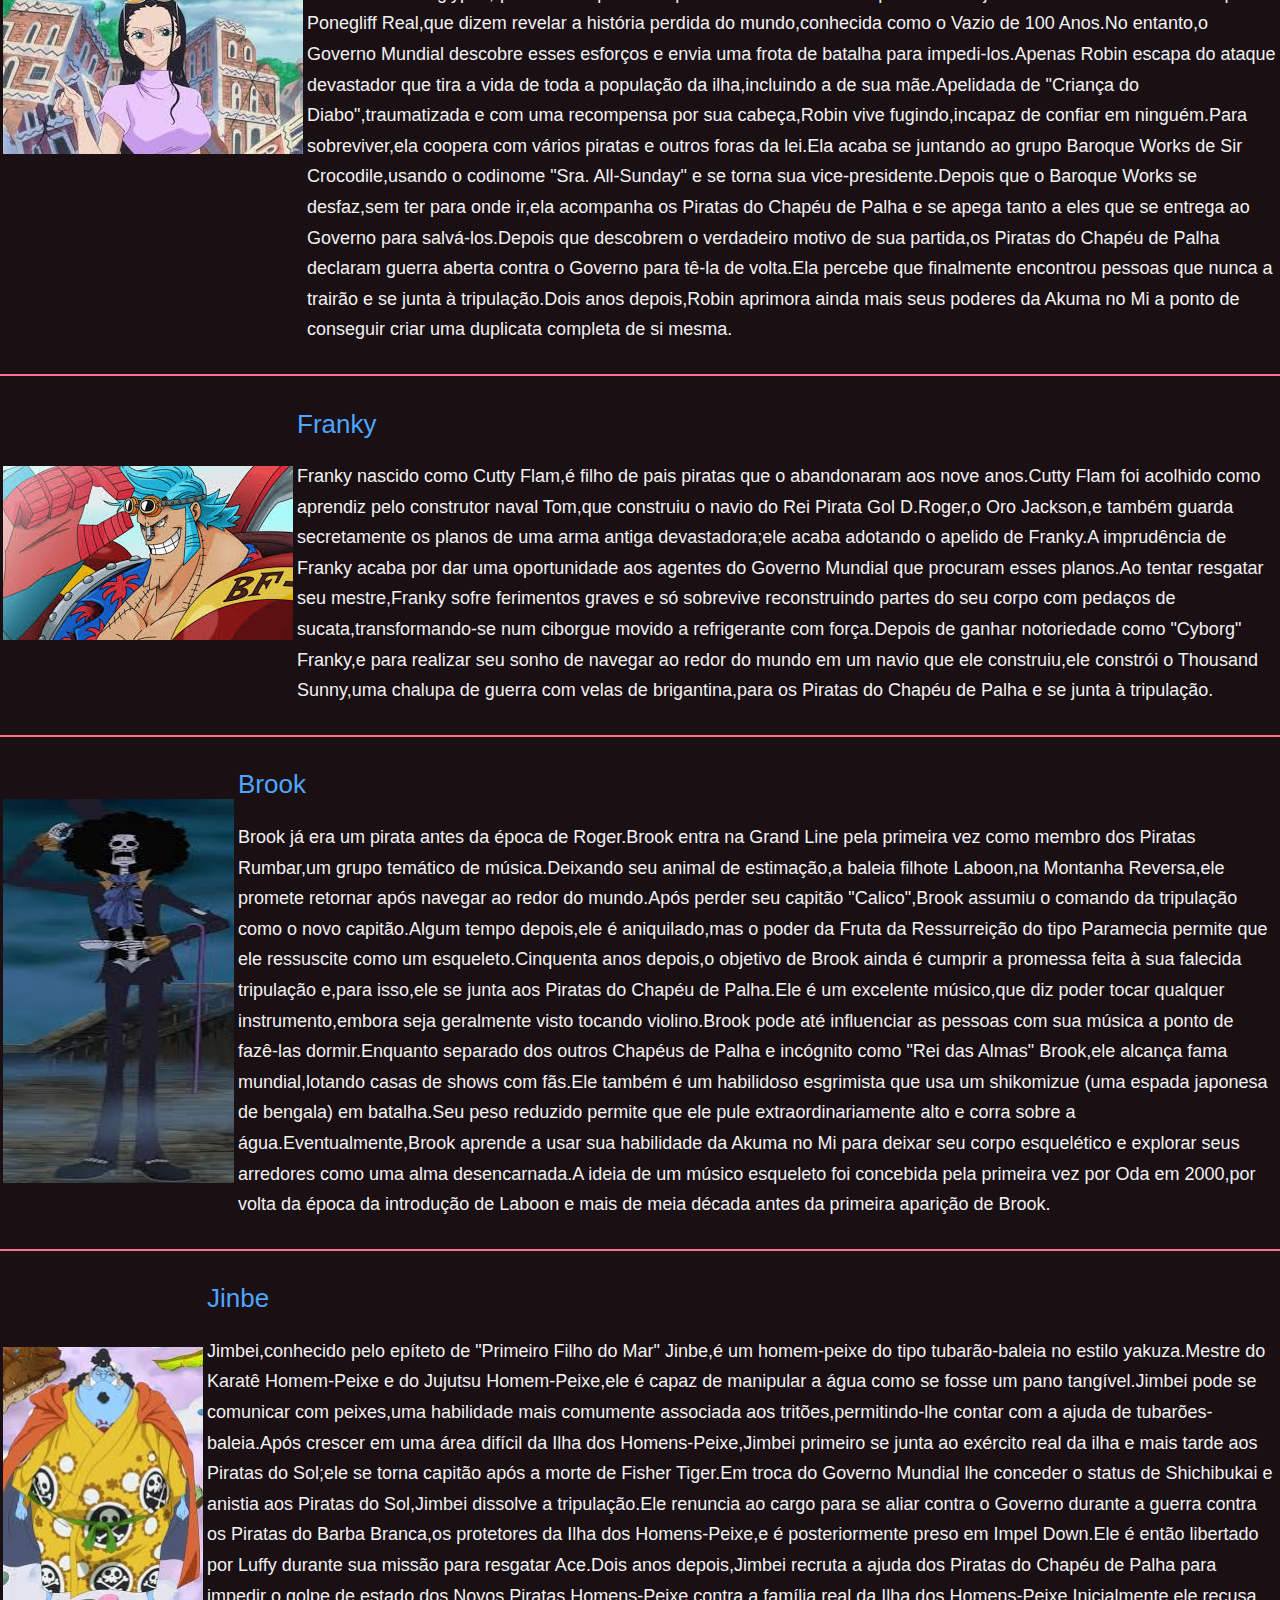
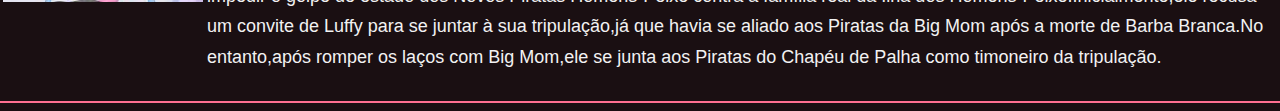
<file: personagens.html>
<!DOCTYPE HTML>
<html lang="en-US">
<head>
	<meta charset="UTF-8">
	<title>One piece</title>
	 <link rel="stylesheet" href="style.css">
</head>
<body>
	<header>
	<h1>Chapéus de Palha</h1>
	</header>
	<hr>
	<nav>
	<ul>
	<li> <a href="index.html">One Piece</a> </li>
	<li> <a href="personagens.html">Chapéus de palha</a> </li>
	<li> <a href="Shichibukai.html">Shichibukai</a> </li>
	<li> <a href="Yonkou.html">Yonkou</a> </li>
	<li> <a href="Marinheiros.html">Almirantes</a> </li>
	</ul>
	</nav>
	<hr>
	<div style="display: flex; gap: 10px;">
	<img src="one piece3.jfif" width="400" height="268">
	<img src="one piece.jfif" width="400" height="268">
	<img src="bandeira.jfif" width="400" height="268">
	</div>
	<p>O mangá One Piece apresenta um extenso elenco de personagens criados por Eiichiro Oda.A série se passa em um universo ficcional onde um grande número de piratas,soldados,revolucionários e outros aventureiros lutam entre si,usando diversas habilidades sobre-humanas.A maioria dos personagens é humana,mas o elenco também inclui anões,gigantes,tritões e sereias homens-peixe,povo do céu e minks,entre muitos outros.Muitos dos personagens possuem habilidades adquiridas ao comerem "Frutas do Diabo".A história da série acompanha as aventuras de um grupo de piratas em busca do mítico tesouro "One Piece".Monkey D.Luffy é o protagonista principal da série,um jovem pirata que deseja suceder Gold Roger,o falecido Rei dos Piratas,encontrando seu tesouro,o "One Piece".Ao longo da série,Luffy reúne uma tripulação diversificada chamada Piratas do Chapéu de Palha,que inclui:o Espadachin Roronoa Zoro(às vezes chamado de Roronoa Zolo no mangá em inglês),que empunha três espadas,a gata ladra e navegadora Nami,o atirador e inventor Usopp,o cozinheiro Sanji,a rena e médico Tony Tony Chopper,a arqueóloga Nico Robin,o construtor naval ciborgue Franky,o músico Brook,e o timoneiro tritão Jimbei.Juntos,eles navegam pelos mares em busca de seus sonhos,encontrando outros piratas,caçadores de recompensas,organizações criminosas,revolucionários,agentes secretos e soldados do corrupto Governo Mundial,além de vários outros amigos e inimigos.
	<hr>
	<header>
	<h2>Chapéus de Palha</h2>
	</header>
	<p>Os Piratas do Chapéu de Palha,também conhecidos como a Tripulação do Chapéu de Palha ou simplesmente Chapéus de Palha,são uma tripulação pirata extremamente infame e poderosa,originária do East Blue.Os "Chapéus de Palha" receberam esse nome em homenagem ao chapéu característico de Luffy,que lhe foi dado por Shanks,"o Ruivo",e foram chamados pela primeira vez de Piratas do Chapéu de Palha por Smoker no Reino de Alabasta.A tripulação navegou no Going Merry,o primeiro navio oficial dos Chapéus de Palha,até o Arco Water 7.Durante o Arco Pós-Enies Lobby,Franky e Iceburg construíram um novo navio para eles,que foi batizado de Thousand Sunny por Iceburg,embora os membros tenham brigado por nomes diferentes.Após os eventos no Arquipélago de Sabaody, todos os membros foram separados uns dos outros por Bartholomew Kuma,um então Shichibukai e agente secreto do Exército Revolucionário.Durante dois anos,eles treinaram em locais relativamente isolados,tornando-se mais fortes para se ajudarem mutuamente.Depois disso,eles se reuniram e,desde então,continuaram a ser uma força dinâmica no Novo Mundo,perturbando bastante o equilíbrio dos Três Grandes Poderes.Após o ataque a Onigashima,com as derrotas de Kaidou e Big Mom,seu capitão se tornou oficialmente um dos novos Quatro Imperadores.Eles são o principal foco e protagonistas do mangá e anime One Piece,e são liderados pelo protagonista principal,Monkey D.Luffy.

	<hr>
	<table>
	  <tr>
	   <td>
	    <img src="luffy.jfif" width="400" height="268">
	<td>
	  <h2>Monkey D.Luffy</h2>
	<p>Monkey D.Luffy,mais conhecido como "Luffy Chapéu de Palha" ou simplesmente "Chapéu de Palha",é o fundador,capitão e combatente mais forte dos cada vez mais infames e poderosos Piratas do Chapéu de Palha.Ele busca destemidamente o lendário tesouro do falecido Gol D.Roger para se tornar o novo Rei dos Piratas,e realizar um sonho ainda não revelado(atualmente conhecido apenas por sua tripulação e amigos mais próximos).Ele acredita que ser o Rei dos Piratas significa ter a maior liberdade do mundo.Nascido na Ilha Dawn,Luffy é filho do líder dos revolucionários Monkey D.Dragon e neto do herói da Marinha Monkey D.Garp e,como tal,é membro do Clã dos D.A maior parte de sua infância foi moldada por Garp e Curly Dadan,durante a qual fez amizade e jurou irmandade ao falecido Ace "Punhos de Fogo" e Sabo.No entanto,sua maior inspiração foi o pirata Shanks,"o Ruivo",que (sem querer) permitiu que ele comesse a Akuma no Mi que transformou seu corpo em borracha,sacrificou um braço para salvar sua vida e lhe deu seu chapéu de palha como símbolo da promessa de se reunirem um dia,depois que Luffy se tornasse um grande pirata.Como pirata,Luffy se opôs ativamente a inúmeras potências regionais,nacionais e globais,começando com vários piratas renomados do East Blue e se estendendo até a Marinha,os Shichibukai,a Cipher Pol,os Nobres Mundiais e até mesmo os Quatro Imperadores.Apesar da pouca idade e da carreira relativamente curta,ele triunfou sobre a maioria deles,tendo invadido com sucesso e causado indiretamente a aniquilação de Enies Lobby,escapado da impenetrável Impel Down,possibilitado vários desenvolvimentos importantes na Guerra de Marineford,e derrotado três Shichibukai e um Imperador em combate direto.Ao mesmo tempo,ele tem uma grande propensão a atrair amigos e aliados;além de envolver pessoalmente cada membro de sua tripulação,ele conquistou a consideração e a gratidão de muitas nações,de outros piratas,do Exército Revolucionário e até mesmo de vários marinheiros.Luffy ganhou grande infâmia por suas realizações,herança sanguínea e imprudência geral,atraindo muitas recompensas grandes,bem como a hostilidade concentrada do Governo Mundial,do Quartel-General da Marinha e do Almirante da Frota Sakazuki em particular.Atualmente,ele é reconhecido como um membro central da Pior Geração,o líder (contra sua vontade) da Grande Frota do Chapéu de Palha e - após derrotar Kaidou durante o Ataque à Onigashima - um dos Quatro Imperadores,com uma recompensa de 3.000.000.000 Beli.Após o despertar da Gomu Gomu no Mi depois de séculos,Luffy também foi aclamado por alguns como a segunda vinda de Joy Boy.Ele é o principal protagonista da série de mangá e anime One Piece.</p>
	</td>
	</td>
	</tr>
	</table>
	<hr>
	<table>
	  <tr>
	   <td>
	    <img src="zoro.jfif" width="278" height="383">
	<td>
	<h2>Roronoa Zoro</h2>
	<p>Roronoa Zoro é um espadachim que usa três espadas,segurando uma em cada mão e uma terceira na boca.Para cumprir uma promessa feita a Kuina,sua falecida amiga de infância e rival,ele almeja derrotar "Olho de Águia" Mihawk e se tornar o maior espadachim do mundo.Viajando pelos mares em busca de Mihawk e ganhando a vida como caçador de recompensas,ele se torna infamemente conhecido como "Caçador de Piratas" Zoro.Eventualmente,ele entra em conflito com Helmeppo,o filho mimado de um oficial da marinha.Para evitar que civis inocentes sejam feridos,Zoro se deixa prender temporariamente,enquanto Helmeppo planeja matá-lo.Zoro é salvo da execução por Luffy em troca de se tornar seu primeiro tripulante.Nesse ponto,Zoro deixa claro que se voltaria contra seu capitão se ele se interpusesse entre ele e seu sonho.No entanto,Zoro desenvolve um carinho por sua tripulação e,após várias derrotas em sua defesa,suas prioridades mudam e ele convence Mihawk a aceitá-lo como aluno.Zoro é capaz de utilizar os três tipos de Haki e é capaz de usar a aplicação avançada tanto do Haoshoku quanto do Busoshoku Haki.Ele é conhecido por seu péssimo senso de direção e se perde constantemente quando viaja.
	</td>
	</td>
	</tr>
	</table>
	<hr>
	<table>
	  <tr>
	   <td>
	    <img src="nami.jfif" width="214" height="235">
	<td>
	<h2>Nami</h2>
	<p>Nami,adotada e criada por Belle-Mère,uma marinheira que se tornou fazendeira de tangerinas,testemunhou em sua infância o assassinato de sua mãe pelo infame Arlong,cujo bando de piratas ocupa sua ilha e cobra tributos da população.Fazendo um acordo com ele,Nami,ainda criança,mas já uma cartógrafa talentosa que sonha em desenhar um mapa completo do mundo,junta-se aos piratas,na esperança de comprar a liberdade de sua vila um dia.Crescendo como uma pirata que odeia piratas,desenhando mapas para Arlong e roubando tesouros de outros piratas,Nami se torna uma excelente ladra,batedora de carteiras e navegadora com uma habilidade excepcional para prever o tempo.Depois que Arlong a trai,e ele e seu bando são derrotados pelos Piratas do Chapéu de Palha,Nami se junta a eles na busca de seu sonho e adquire infâmia como "Gata Ladra" Nami.Zeus é um Homie de nuvem criado por Big Mom.Ele foi derrotado pelos Piratas do Chapéu de Palha na Ilha Whole Cake,e depois disso se juntou a Nami,residindo dentro do Clima-Tact de Nami.
	</td>
	</td>
	</tr>
	</table>
	<hr>
	<table>
	  <tr>
	   <td>
	    <img src="usopp.jfif" width="156" height="322">
	<td>
	<h2>Usopp</h2>
	<p>Usopp foi abandonado durante sua infância por seu pai, Yasopp , que partiu para se juntar aos Piratas do Ruivo.Quando sua mãe, Bachina , adoece, Usopp começa a contar histórias mirabolantes, expressando sua esperança de que seu pai retorne e os leve para o mar.Ele visita regularmente a mansão no topo da colina onde mora, para ver Kaya.Mesmo após a morte de sua mãe, Usopp não culpa seu pai por tê-lo abandonado.Apesar de sua natureza covarde, ele se esforça para se tornar um grande pirata.Usopp é reconhecível por seu nariz comprido, uma referência ao fato de que ele tende a mentir muito.Ele é um inventor, pintor e escultor talentoso.Em combate, ele se baseia principalmente em estilingues para disparar vários tipos de munição com grande precisão, em coordenação com um conjunto de armas e outros equipamentos, o que lhe confere um estilo de luta único chamado "O Arsenal do Usopp".Para ajudar os Chapéus de Palha a resgatar Nico Robin, ele alcança notoriedade sob seu alter ego "Sogeking, o Rei dos Atiradores", Sogeking um herói atirador usando uma máscara e capa douradas.Eventualmente, após ajudar os Chapéus de Palha a libertar Dressrosa do domínio de Donquixote Doflamingo, ele se torna infame como "Deus" Usopp.
	</td>
	</td>
	</tr>
	</table>
	<hr>
	<table>
	  <tr>
	   <td>
	    <img src="sanji.jfif" width="224" height="225">
	<td>
	<h2>Sanji</h2>
	<p>Sanji, nascido como Vinsmoke Sanji,era um príncipe do Reino de Germa.Ele era constantemente ridicularizado por seus irmãos geneticamente modificados e mantido em cárcere privado por seu pai,Judge,por ser uma desgraça.Com a ajuda de sua irmã Reiju,ele escapa e foge de Germa,um reino flutuante composto por vários navios,após a entrada do reino no East Blue,com a permissão de seu pai.Enquanto trabalhava como aprendiz de cozinheiro em um navio de passageiros,Sanji,aos nove anos,enfrenta um grupo de piratas liderado pelo infame "Pé Vermelho" Zeff.Durante o confronto,Sanji é arrastado para o mar por uma onda gigantesca.Zeff pula na água atrás dele por causa do sonho comum de encontrar o All Blue,uma área lendária onde os mares East Blue,West Blue, North Blue e South Blue se encontram,contendo todos os tipos de peixes do mundo.Enquanto náufragos juntos,o pirata salva a vida de Sanji mais uma vez,dando-lhe toda a comida que tinham.Após o resgate,Sanji fica com Zeff por vários anos e o ajuda a construir um restaurante flutuante,o Baratie.Zeff,por sua vez,o torna um cozinheiro de primeira classe e o ensina seu estilo de luta baseado em chutes.Espelhando Zeff,Sanji nunca nega comida a uma pessoa faminta e usa apenas as pernas ao lutar para proteger as mãos que precisa para cozinhar.Ele tem uma fraqueza por mulheres e faz disso um princípio:nunca prejudicar uma,mesmo que isso signifique a sua morte.Eventualmente,ele se torna famoso como Sanji "Black Leg".Enquanto treinava por um período de dois anos no Kamabakka Queendom de Emporio Ivankov,ele desenvolve o Sky Walk,uma variante da técnica dos Seis Poderes,o que lhe permite essencialmente correr pelo ar.Sanji recebe seu próprio Raid Suit de sua família,que lhe concede a habilidade de ficar invisível,embora mais tarde ele o destrua por medo de perder sua humanidade.O visual padrão de Sanji consiste em um terno preto bem ajustado com uma gravata preta fina.Seu cabelo sempre cobre um dos olhos e ele geralmente está fumando um cigarro.
	</td>
	</td>
	</tr>
	</table>
	<hr>
	<table>
	  <tr>
	   <td>
	    <img src="chopper.jfif" width="298" height="169">
	<td>
	<h2>Tony Tony Chopper</h2>
	<p>Tony Tony Chopper é uma rena antropomórfica e médica.O poder da Fruta Humano-Humana do tipo Zoan fornece a ele a habilidade de se transformar em uma rena de tamanho normal ou em um híbrido rena-humano.Uma droga desenvolvida por ele mesmo que ele chama de Rumble Ball permite que ele realize ainda mais transformações por três minutos.Com a ajuda de Caesar Clown,Chopper pode durar cerca de 30 minutos em suas transformações.Rejeitado por sua manada por causa de seu nariz azul e por ter comido a Fruta do Diabo,Chopper é resgatado pelo médico charlatão da Ilha Drum,Dr.Hiriluk.Enquanto desenvolve uma poção para criar flores de cerejeira em contato com a neve,Chopper fica de coração partido quando Hiriluk adoece com uma doença mortal.Após a morte de Hiriluk,a Dra.Kureha o acolhe como seu mentor.Depois que os Chapéus de Palha chegam à Ilha Drum e levam Chopper com eles,Kureha usa a poção de Hiriluk para transformar o céu nevado em flores de cerejeira,cumprindo a missão de vida de Hiriluk.Quando recebe elogios,Chopper fica sem jeito e às vezes grita com a pessoa que o elogiou para parar de tentar fazê-lo feliz.Uma piada recorrente na série é quando outros personagens o confundem com um Tanuki,e ele os corrige com raiva,apontando que é um Tonakai.Ao criar Chopper,Oda queria um mascote que fosse ao mesmo tempo fofo e frágil.Uma análise do mangá feita pela IGN elogiou o personagem de Chopper como um dos melhores da série e disse que ele era capaz de ser comovente e engraçado.Com a história de fundo de Chopper,Oda queria ilustrar que não é preciso ter laços de sangue para ser considerado família.
    </td>
	</td>
	</tr>
	</table>	
	<hr>
	<table>
	  <tr>
	   <td>
	    <img src="nico robin.jfif" width="300" height="168">
	<td>
	<h2>Nico Robin</h2>
	<p>Nico Robin foi criada em Ohara,lar da biblioteca mais antiga e maior do mundo.Robin se torna arqueóloga aos oito anos de idade.Em algum momento,ela adquire o poder da Fruta da Flor-Flor,do tipo Paramecia,que lhe permite ter cópias temporárias de partes de seu corpo,incluindo seus olhos e orelhas,que surgem em superfícies próximas a ela.Às escondidas de seus professores,ela adquire deles o conhecimento proibido de como traduzir as antigas pedras chamadas Poneglyphs,que estão espalhadas pelo mundo.Ela vem compartilhar o objetivo deles de encontrar o esquivo Ponegliff Real,que dizem revelar a história perdida do mundo,conhecida como o Vazio de 100 Anos.No entanto,o Governo Mundial descobre esses esforços e envia uma frota de batalha para impedi-los.Apenas Robin escapa do ataque devastador que tira a vida de toda a população da ilha,incluindo a de sua mãe.Apelidada de "Criança do Diabo",traumatizada e com uma recompensa por sua cabeça,Robin vive fugindo,incapaz de confiar em ninguém.Para sobreviver,ela coopera com vários piratas e outros foras da lei.Ela acaba se juntando ao grupo Baroque Works de Sir Crocodile,usando o codinome "Sra. All-Sunday" e se torna sua vice-presidente.Depois que o Baroque Works se desfaz,sem ter para onde ir,ela acompanha os Piratas do Chapéu de Palha e se apega tanto a eles que se entrega ao Governo para salvá-los.Depois que descobrem o verdadeiro motivo de sua partida,os Piratas do Chapéu de Palha declaram guerra aberta contra o Governo para tê-la de volta.Ela percebe que finalmente encontrou pessoas que nunca a trairão e se junta à tripulação.Dois anos depois,Robin aprimora ainda mais seus poderes da Akuma no Mi a ponto de conseguir criar uma duplicata completa de si mesma.
	</td>
	</td>
	</tr>
	</table>
	<hr>
	<table>
	  <tr>
	   <td>
	    <img src="franky.jfif" width="290" height="174">
	<td>
	<h2>Franky</h2>
	<p>Franky nascido como Cutty Flam,é filho de pais piratas que o abandonaram aos nove anos.Cutty Flam foi acolhido como aprendiz pelo construtor naval Tom,que construiu o navio do Rei Pirata Gol D.Roger,o Oro Jackson,e também guarda secretamente os planos de uma arma antiga devastadora;ele acaba adotando o apelido de Franky.A imprudência de Franky acaba por dar uma oportunidade aos agentes do Governo Mundial que procuram esses planos.Ao tentar resgatar seu mestre,Franky sofre ferimentos graves e só sobrevive reconstruindo partes do seu corpo com pedaços de sucata,transformando-se num ciborgue movido a refrigerante com força.Depois de ganhar notoriedade como "Cyborg" Franky,e para realizar seu sonho de navegar ao redor do mundo em um navio que ele construiu,ele constrói o Thousand Sunny,uma chalupa de guerra com velas de brigantina,para os Piratas do Chapéu de Palha e se junta à tripulação.
	</td>
	</td>
	</tr>
	</table>
	<hr>
	<table>
	  <tr>
	   <td>
	    <img src="brook.jfif" width="231" height="384">
	<td>
	<h2>Brook</h2>
	<p>Brook já era um pirata antes da época de Roger.Brook entra na Grand Line pela primeira vez como membro dos Piratas Rumbar,um grupo temático de música.Deixando seu animal de estimação,a baleia filhote Laboon,na Montanha Reversa,ele promete retornar após navegar ao redor do mundo.Após perder seu capitão "Calico",Brook assumiu o comando da tripulação como o novo capitão.Algum tempo depois,ele é aniquilado,mas o poder da Fruta da Ressurreição do tipo Paramecia permite que ele ressuscite como um esqueleto.Cinquenta anos depois,o objetivo de Brook ainda é cumprir a promessa feita à sua falecida tripulação e,para isso,ele se junta aos Piratas do Chapéu de Palha.Ele é um excelente músico,que diz poder tocar qualquer instrumento,embora seja geralmente visto tocando violino.Brook pode até influenciar as pessoas com sua música a ponto de fazê-las dormir.Enquanto separado dos outros Chapéus de Palha e incógnito como "Rei das Almas" Brook,ele alcança fama mundial,lotando casas de shows com fãs.Ele também é um habilidoso esgrimista que usa um shikomizue (uma espada japonesa de bengala) em batalha.Seu peso reduzido permite que ele pule extraordinariamente alto e corra sobre a água.Eventualmente,Brook aprende a usar sua habilidade da Akuma no Mi para deixar seu corpo esquelético e explorar seus arredores como uma alma desencarnada.A ideia de um músico esqueleto foi concebida pela primeira vez por Oda em 2000,por volta da época da introdução de Laboon e mais de meia década antes da primeira aparição de Brook.
	</td>
	</td>
	</tr>
	</table>
	<hr>
	<table>
	  <tr>
	   <td>
	    <img src="jinbe.jfif" width="200" height="255">
	<td>
	<h2>Jinbe</h2>
	<p>Jimbei,conhecido pelo epíteto de "Primeiro Filho do Mar" Jinbe,é um homem-peixe do tipo tubarão-baleia no estilo yakuza.Mestre do Karatê Homem-Peixe e do Jujutsu Homem-Peixe,ele é capaz de manipular a água como se fosse um pano tangível.Jimbei pode se comunicar com peixes,uma habilidade mais comumente associada aos tritões,permitindo-lhe contar com a ajuda de tubarões-baleia.Após crescer em uma área difícil da Ilha dos Homens-Peixe,Jimbei primeiro se junta ao exército real da ilha e mais tarde aos Piratas do Sol;ele se torna capitão após a morte de Fisher Tiger.Em troca do Governo Mundial lhe conceder o status de Shichibukai e anistia aos Piratas do Sol,Jimbei dissolve a tripulação.Ele renuncia ao cargo para se aliar contra o Governo durante a guerra contra os Piratas do Barba Branca,os protetores da Ilha dos Homens-Peixe,e é posteriormente preso em Impel Down.Ele é então libertado por Luffy durante sua missão para resgatar Ace.Dois anos depois,Jimbei recruta a ajuda dos Piratas do Chapéu de Palha para impedir o golpe de estado dos Novos Piratas Homens-Peixe contra a família real da Ilha dos Homens-Peixe.Inicialmente,ele recusa um convite de Luffy para se juntar à sua tripulação,já que havia se aliado aos Piratas da Big Mom após a morte de Barba Branca.No entanto,após romper os laços com Big Mom,ele se junta aos Piratas do Chapéu de Palha como timoneiro da tripulação.
	</td>
	</td>
	</tr>
	</table>
	<hr>
</body>
</html>
</file>
<file: style.css>
body {
	background-color: #1a0f12; /* vinho escuro */
	color: #f2f2f2;
	font-family: "Segoe UI", Candara, Verdana, sans-serif;
}

h1 {
	font-weight: normal; /*tira o negrito */
	font-family: "Comic Sans MS", "Segoe UI", sans-serif;
	color: #ff6f91; /* vermelho rosado fofo */
	font size: 32px
} 

p, li { 
font-size: 18px;
line-height: 1.7; 
} 

a { 
color: #ff6f91;
text-decoration: none; 
} 

a:hover { 
text-decoration: underline;
} 

hr { 
border:1px solid #ff6f91;
} 
h2 { 
font family: Verdana, sans-serif; /*fonte perdida */
color: #4da6ff; /*azul suave*/
font-weight: normal; /*sem negrito*/
font-size: 26px;
} 

nav ul {
    list-style: none;
    padding: 0;
    margin: 0;
    text-align: center; /* CENTRALIZA */
}

nav ul li {
    display: inline;
}

nav ul li a {
    color: white;
    text-decoration: none;
    padding: 8px 12px;
    font-family: Verdana, sans-serif;
}

nav ul li a:hover {
    color: #4da6ff;
}
nav {
    background-color: blue;
}

nav ul {
    text-align: center;
}

nav ul li {
    display: inline;
}

nav ul li a {
    color: white;
    padding: 8px 15px;
    font-family: Verdana;
    text-decoration: none;
}

nav ul li a:hover {
    color: lightblue;
}
h2 {
    font-family: Verdana, sans-serif; /* fonte pedida */
    color: #4da6ff;                   /* azul suave */
    font-weight: normal;              /* sem negrito */
    font-size: 26px;
}
@media (max-width: 768px) {

    nav ul li {
        display: block;      /* itens ficam um embaixo do outro */
        margin: 8px 0;
    }

    nav ul {
        text-align: center;
    }

    nav ul li a {
        display: block;
        padding: 12px;
    }

}main {
    max-width: 1100px;
    margin: 0 auto;
    padding: 20px;
}
.video-onda {
    width: 300px;

    border: 6px solid royalblue;
    border-radius: 30px 60px 30px 60px;

    display: block;
    line-height: 0;
    background: black;
}
body {
  margin: 0;
  padding: 0;
}

.perfil-container {
  display: flex;
  justify-content: flex-start; /* começa do lado esquerdo */
  align-items: flex-start;
  gap: 50px; /* espaço entre texto e vídeo */
  padding: 20px;
  flex-wrap: wrap; /* se a tela for pequena, o vídeo vai pra baixo */
}

.sobre {
  flex: 1 1 300px; /* ocupa espaço mínimo e cresce se der */
}

.sobre ul {
  list-style: none;
  padding: 0;
}

.sobre li {
  margin-bottom: 10px;
}

.video-container {
  flex: 1 1 400px; /* ocupa mais espaço que o texto */
}

.video-container video {
  width: 100%;
  border-radius: 10px;
  box-shadow: 0 4px 8px rgba(0,0,0,0.2);
}
</file>
